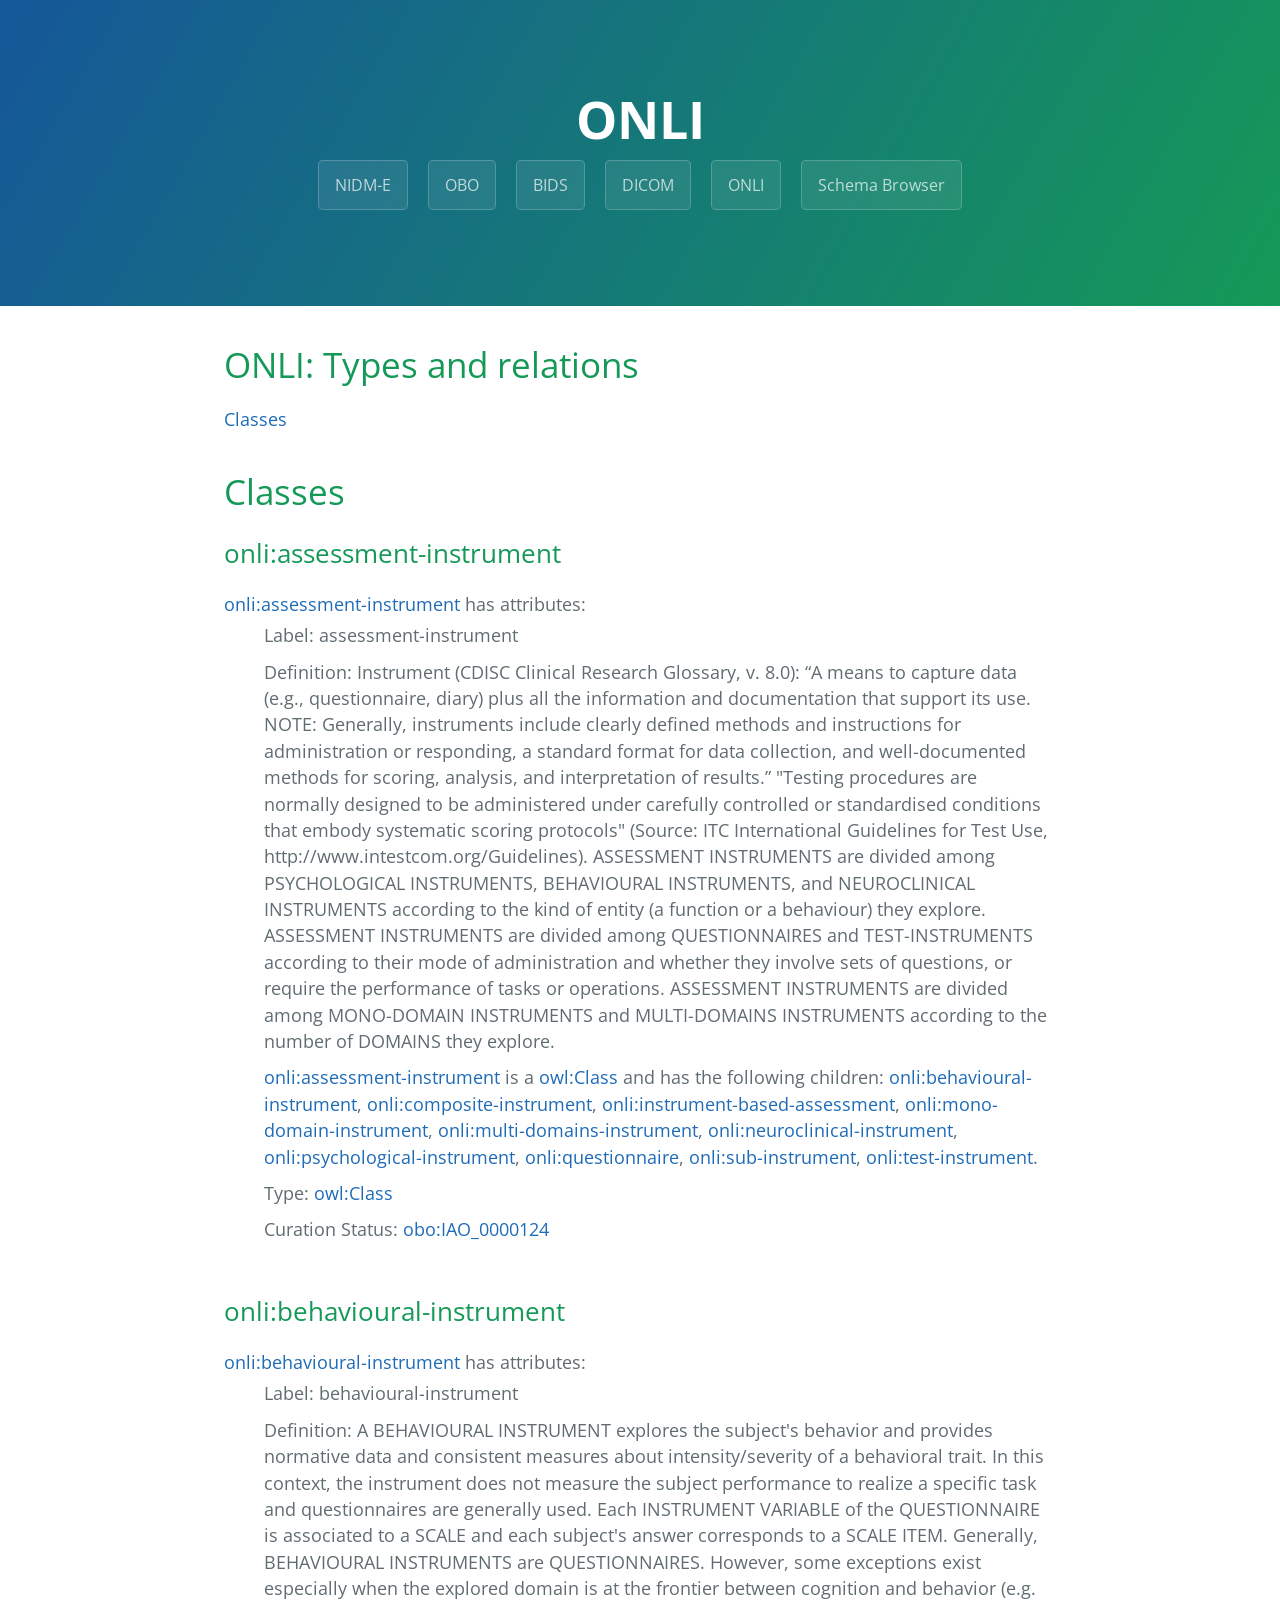
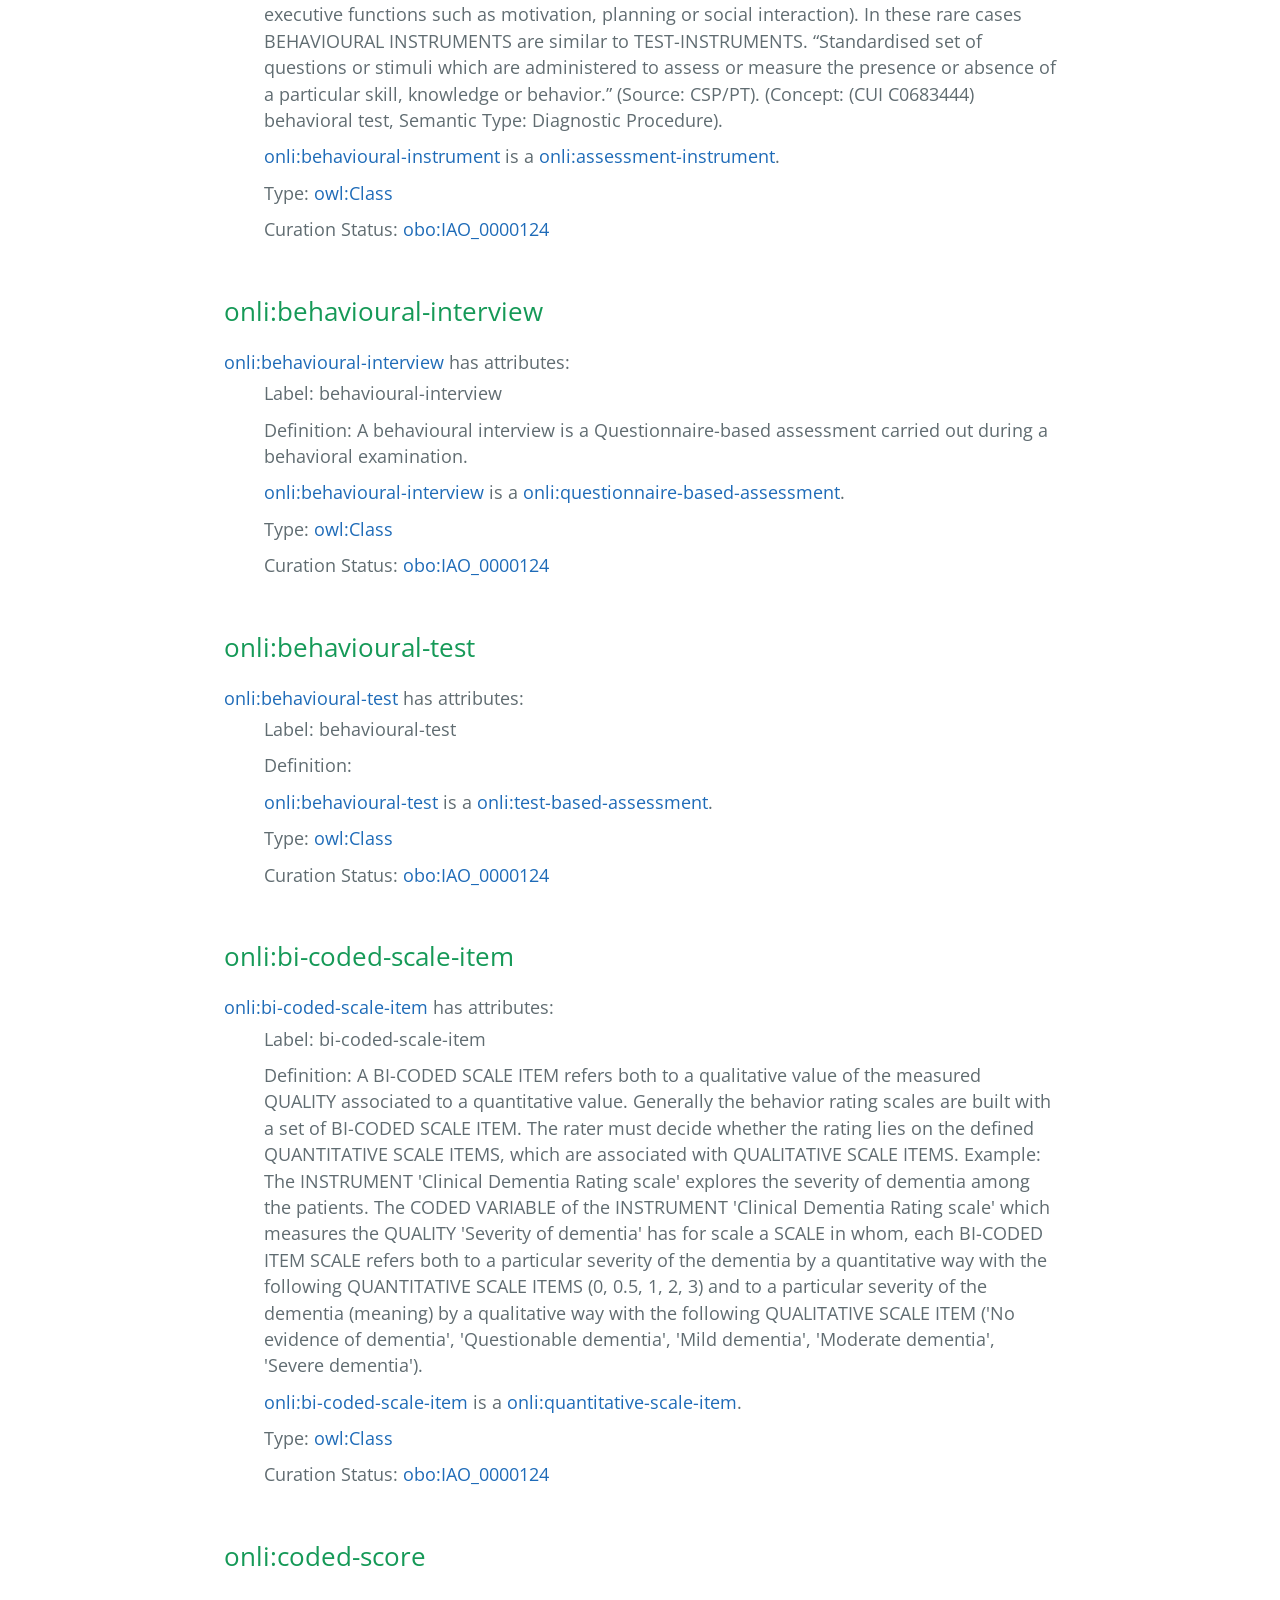
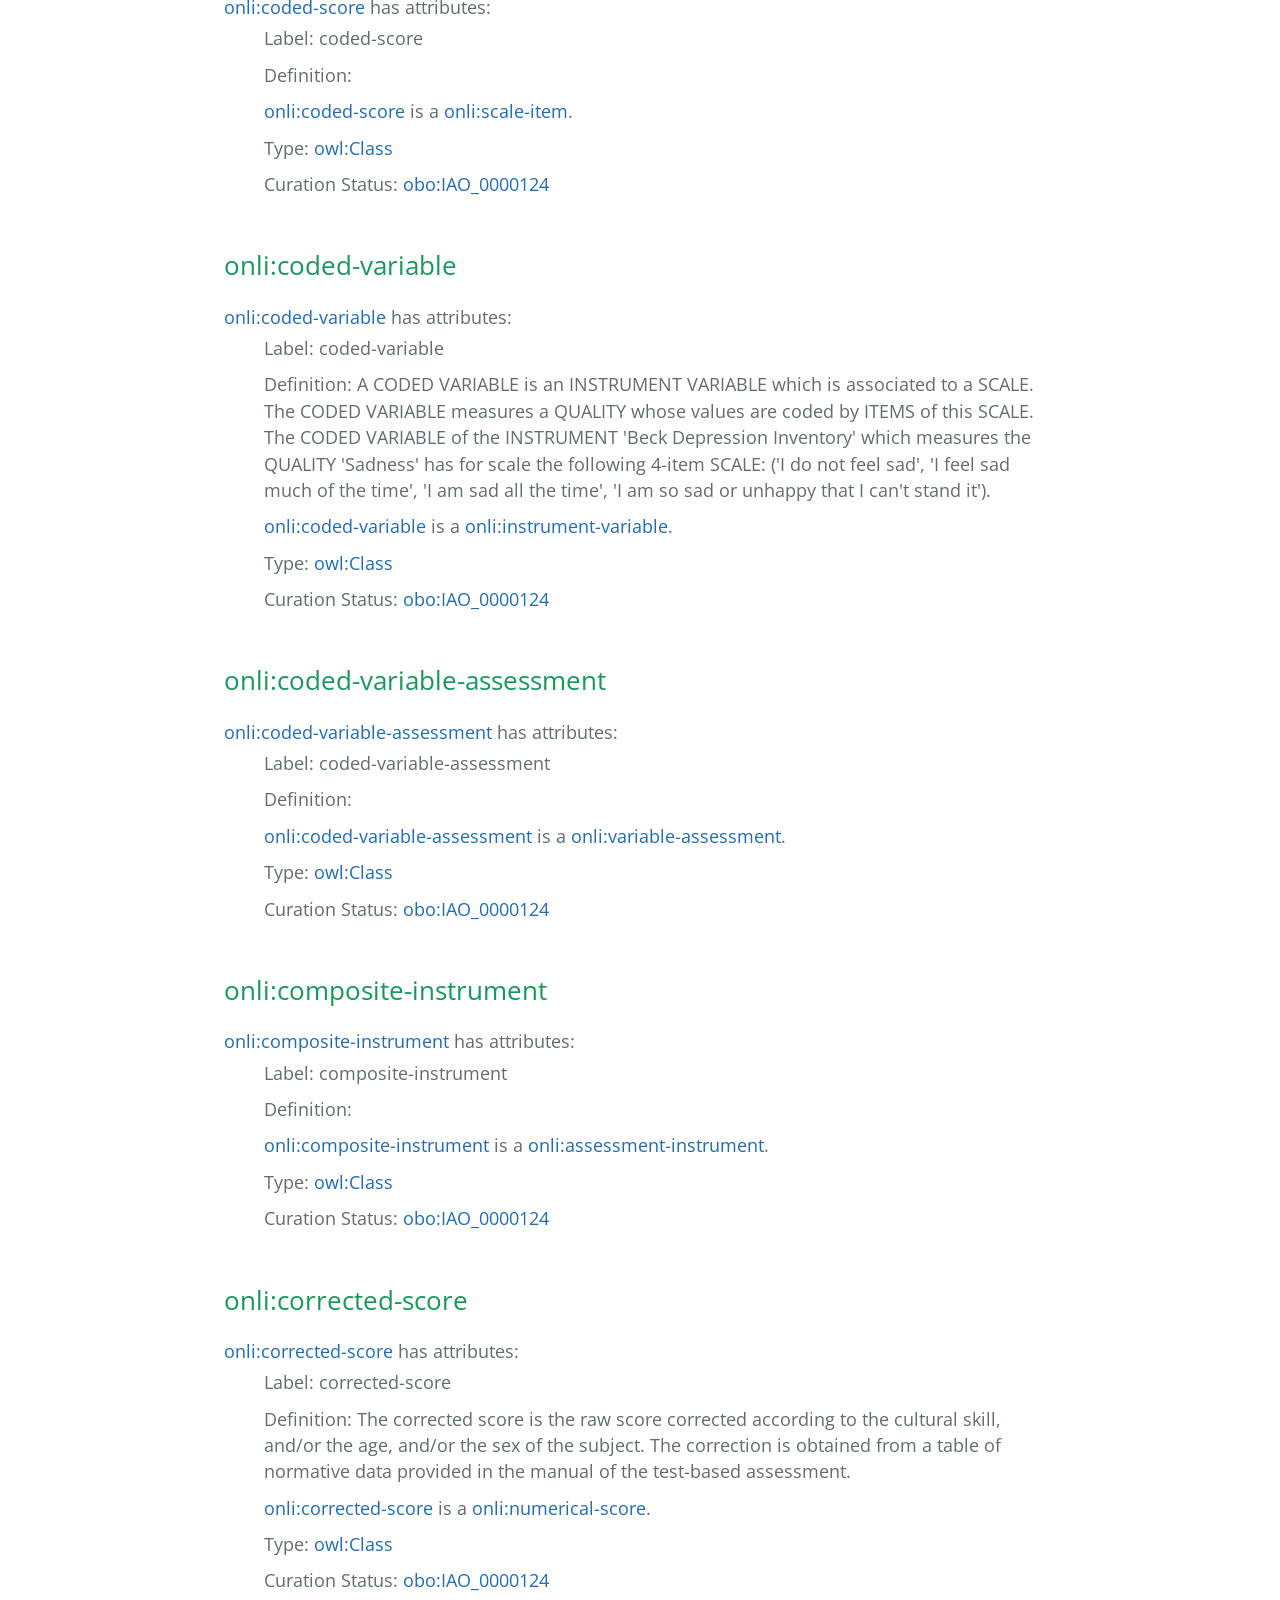
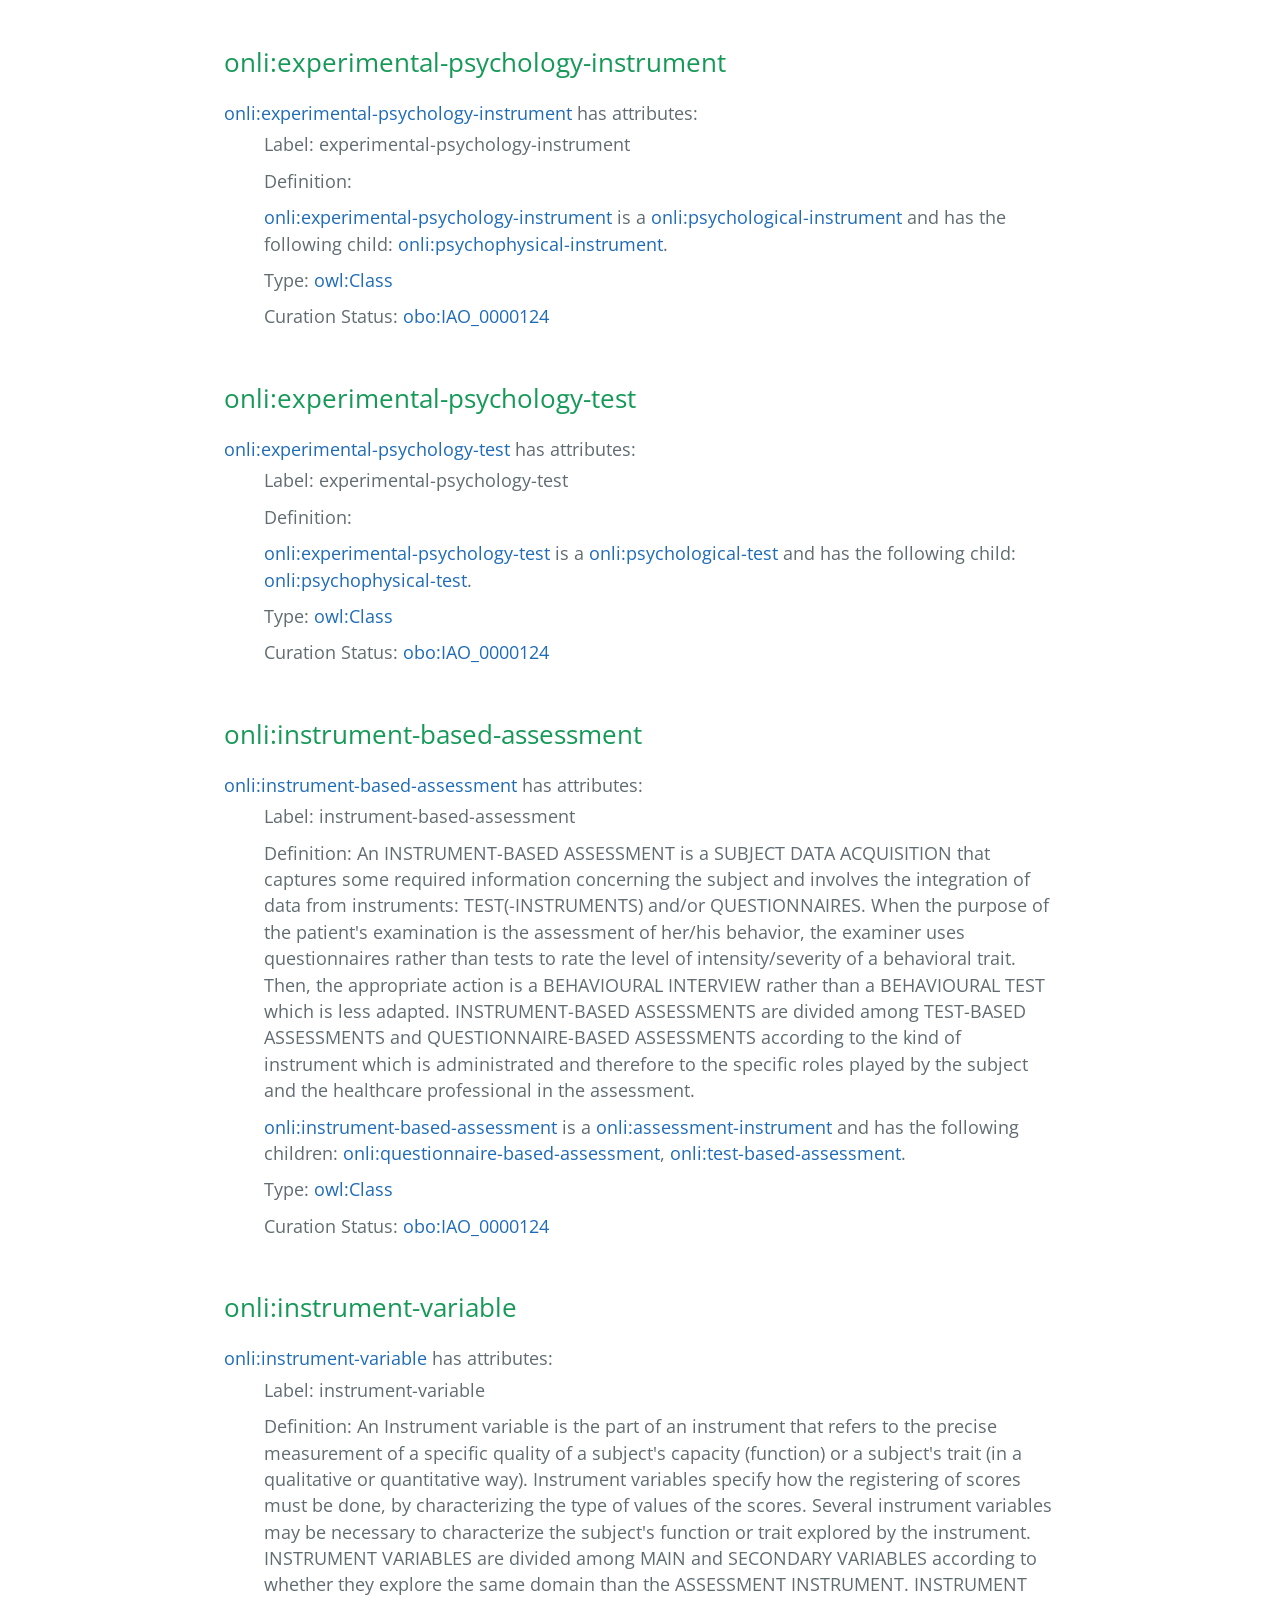
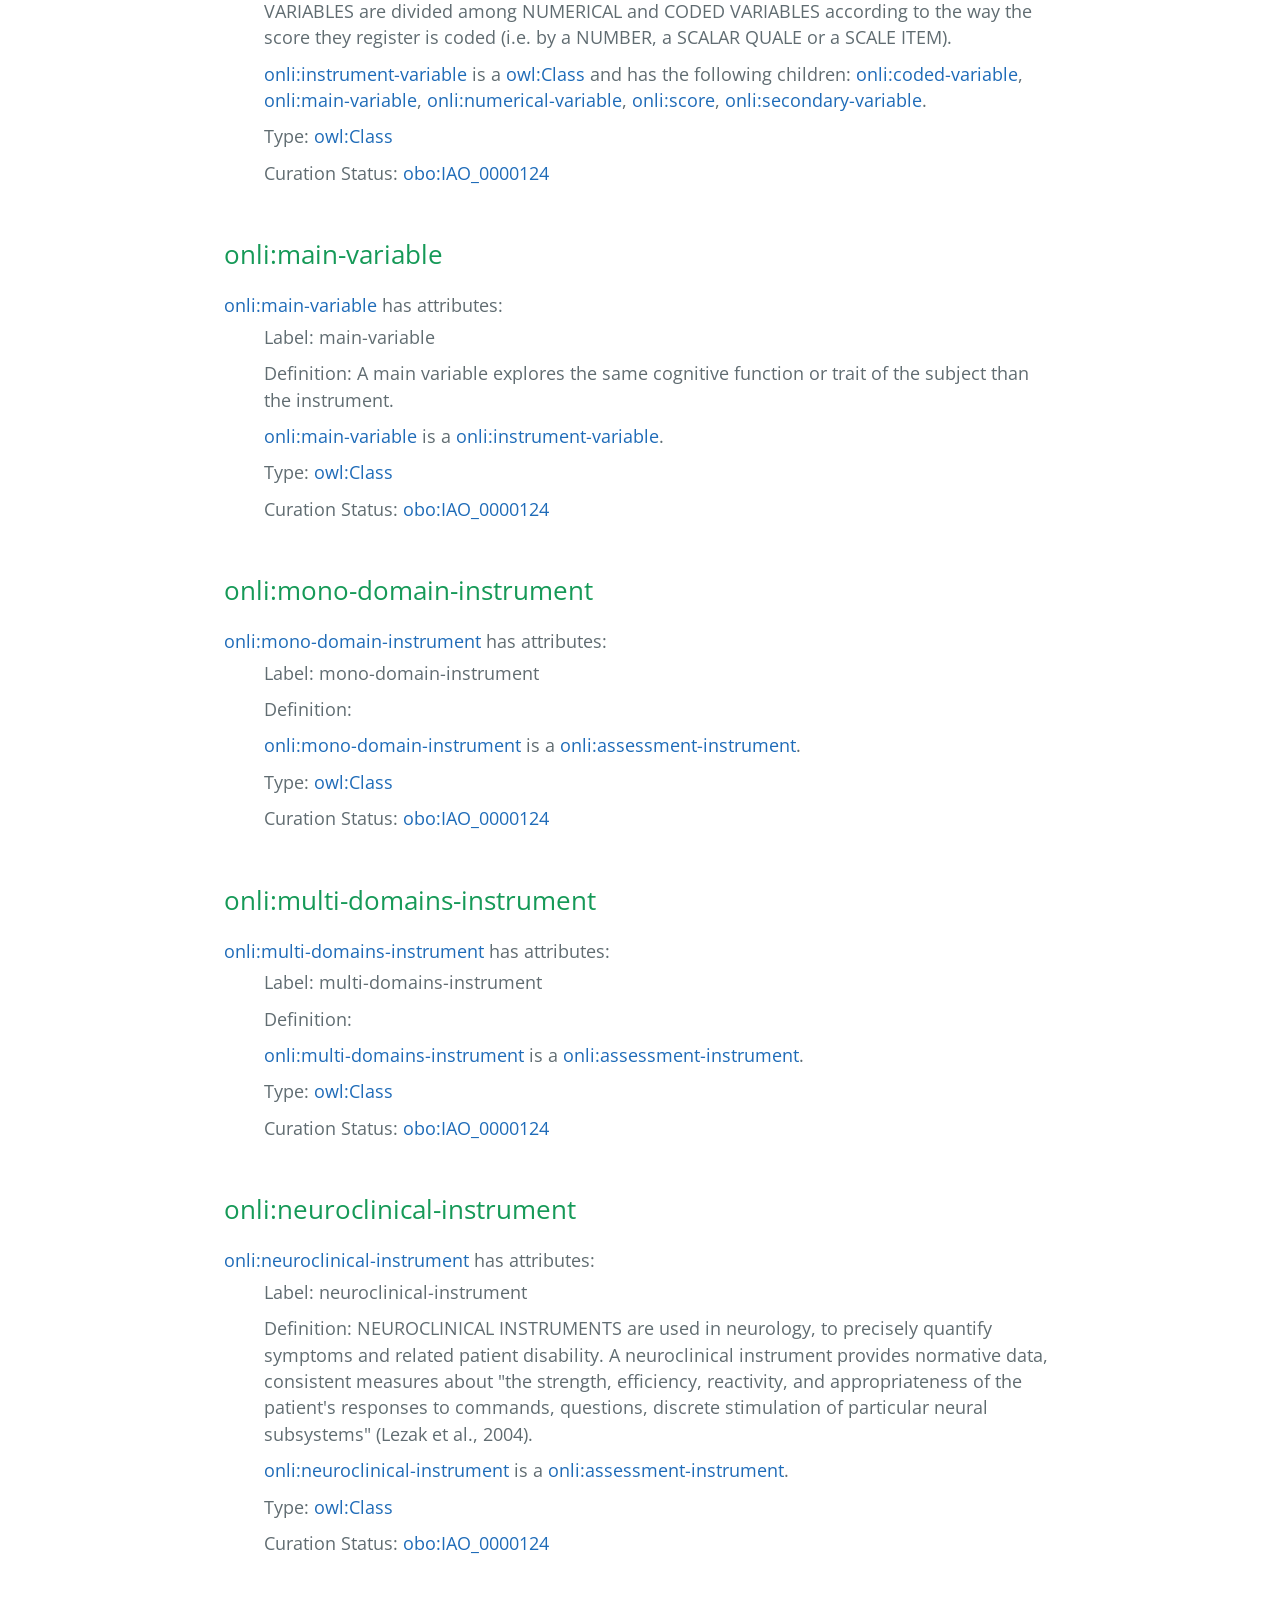
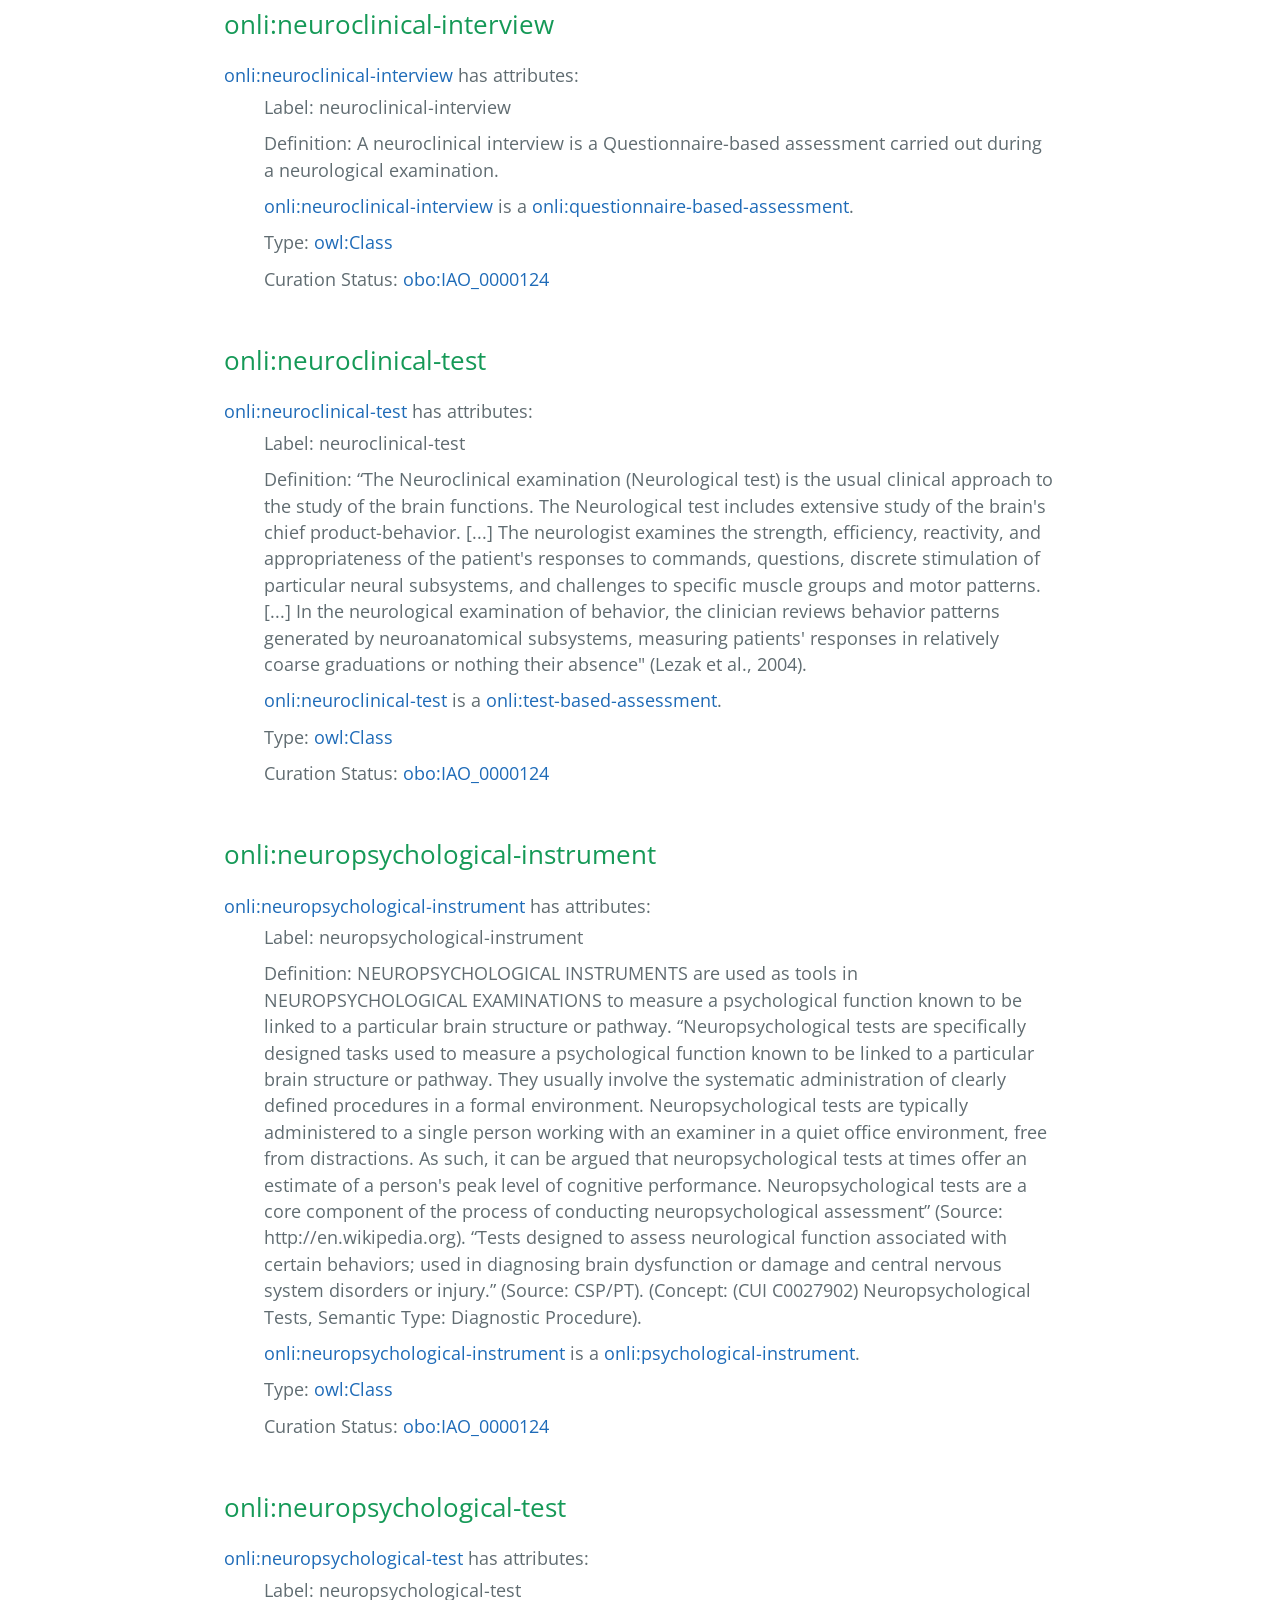
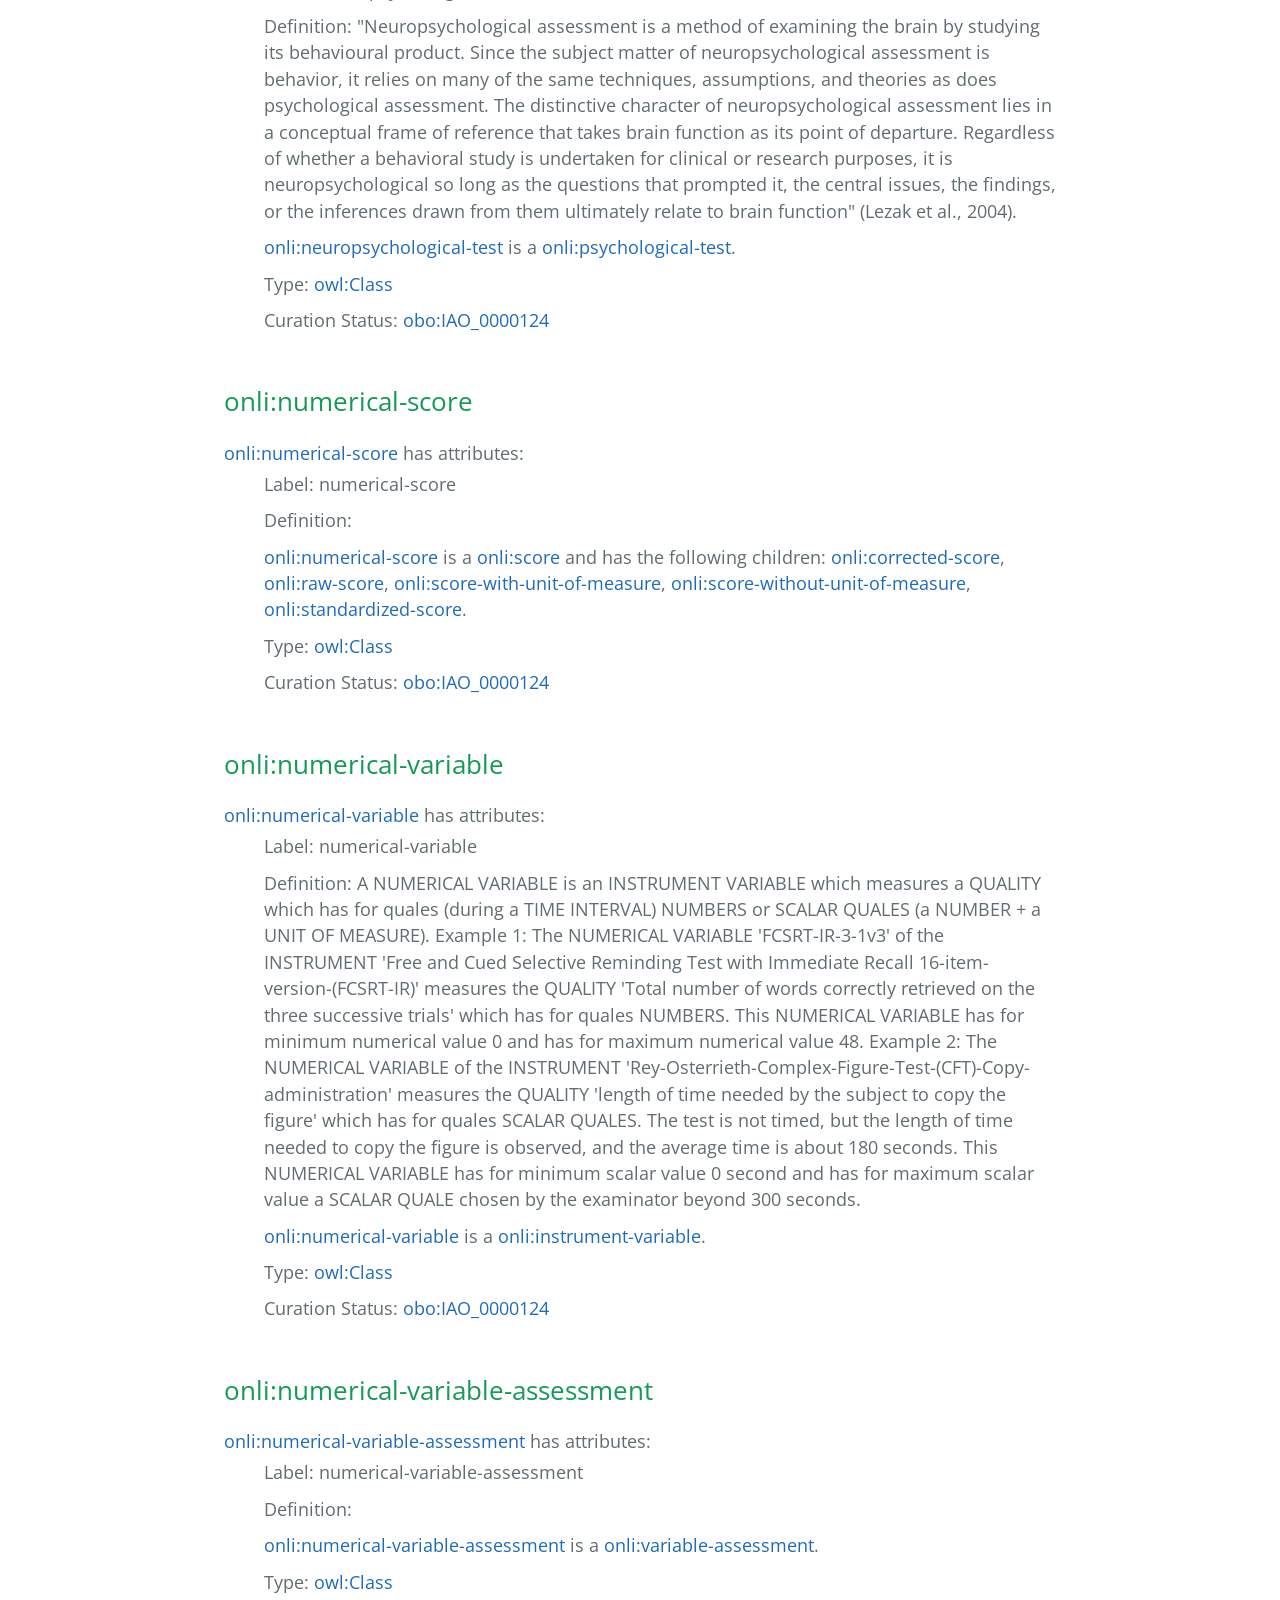
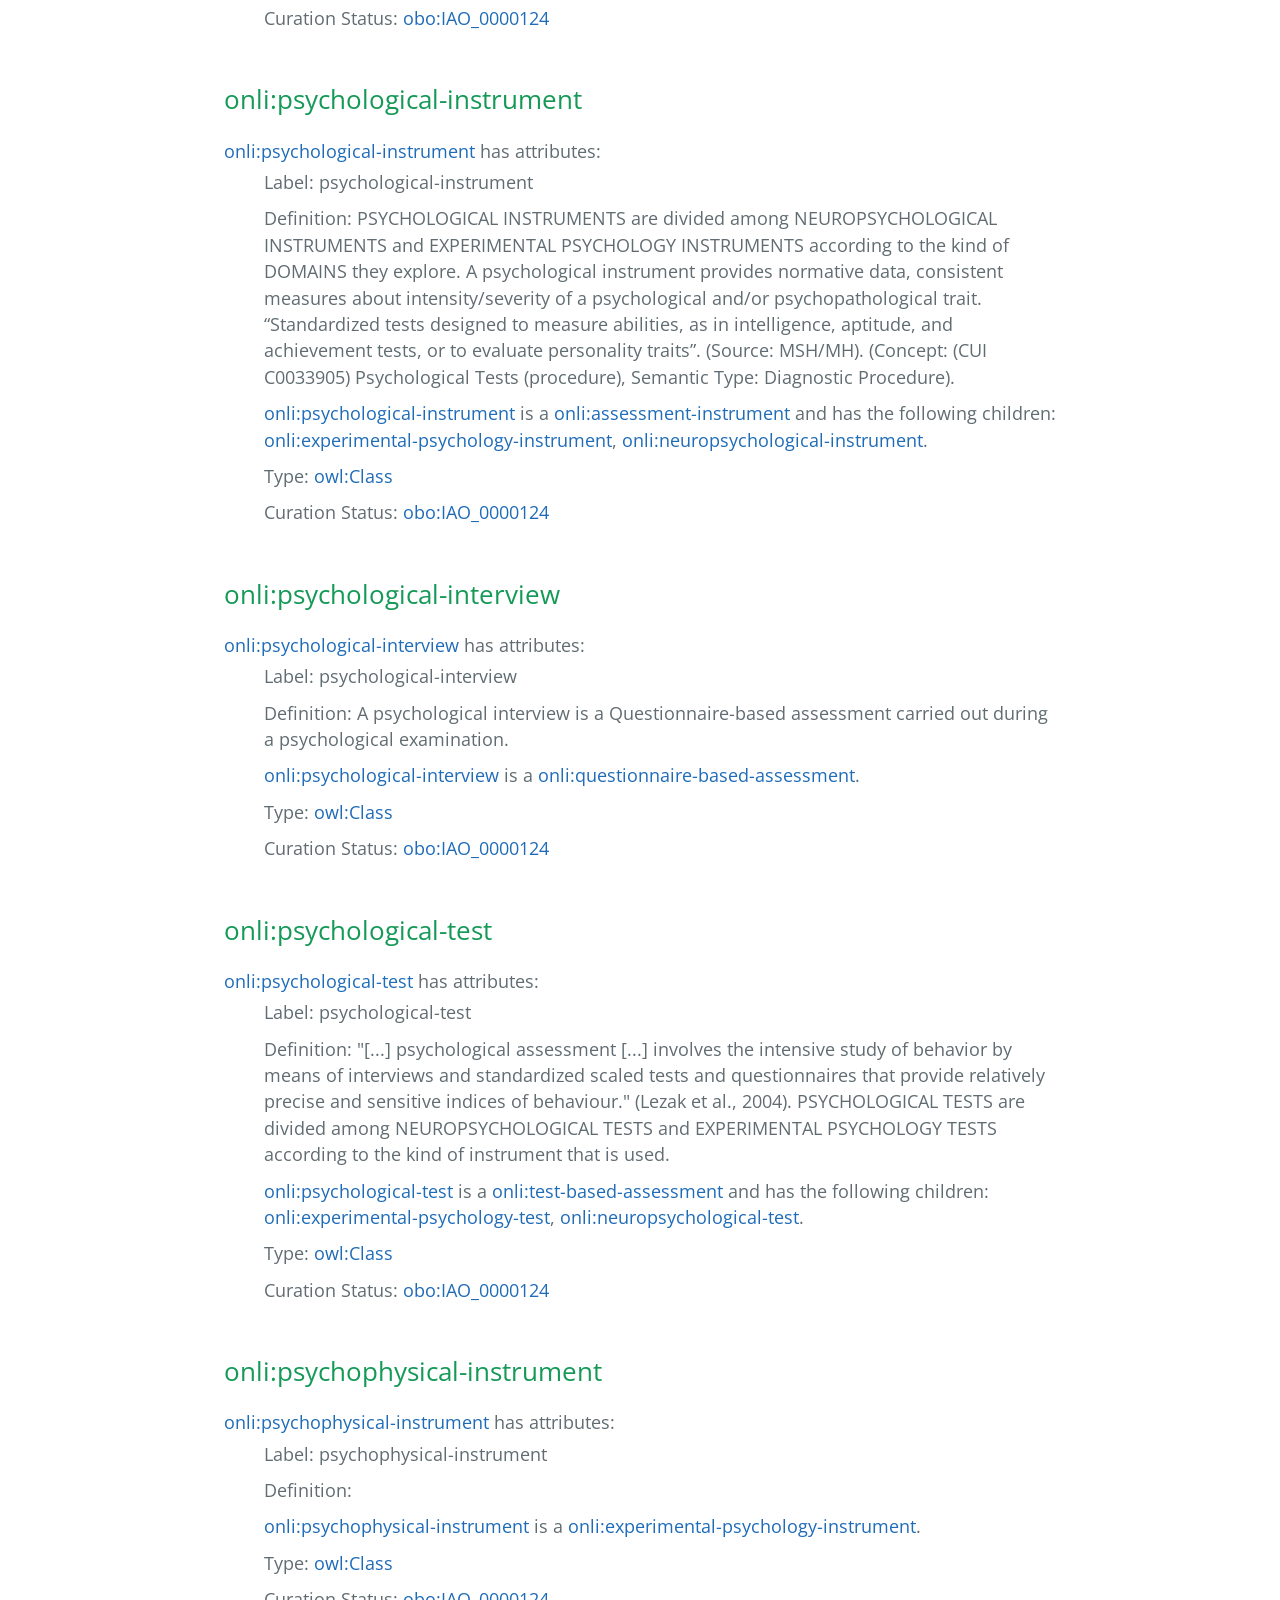
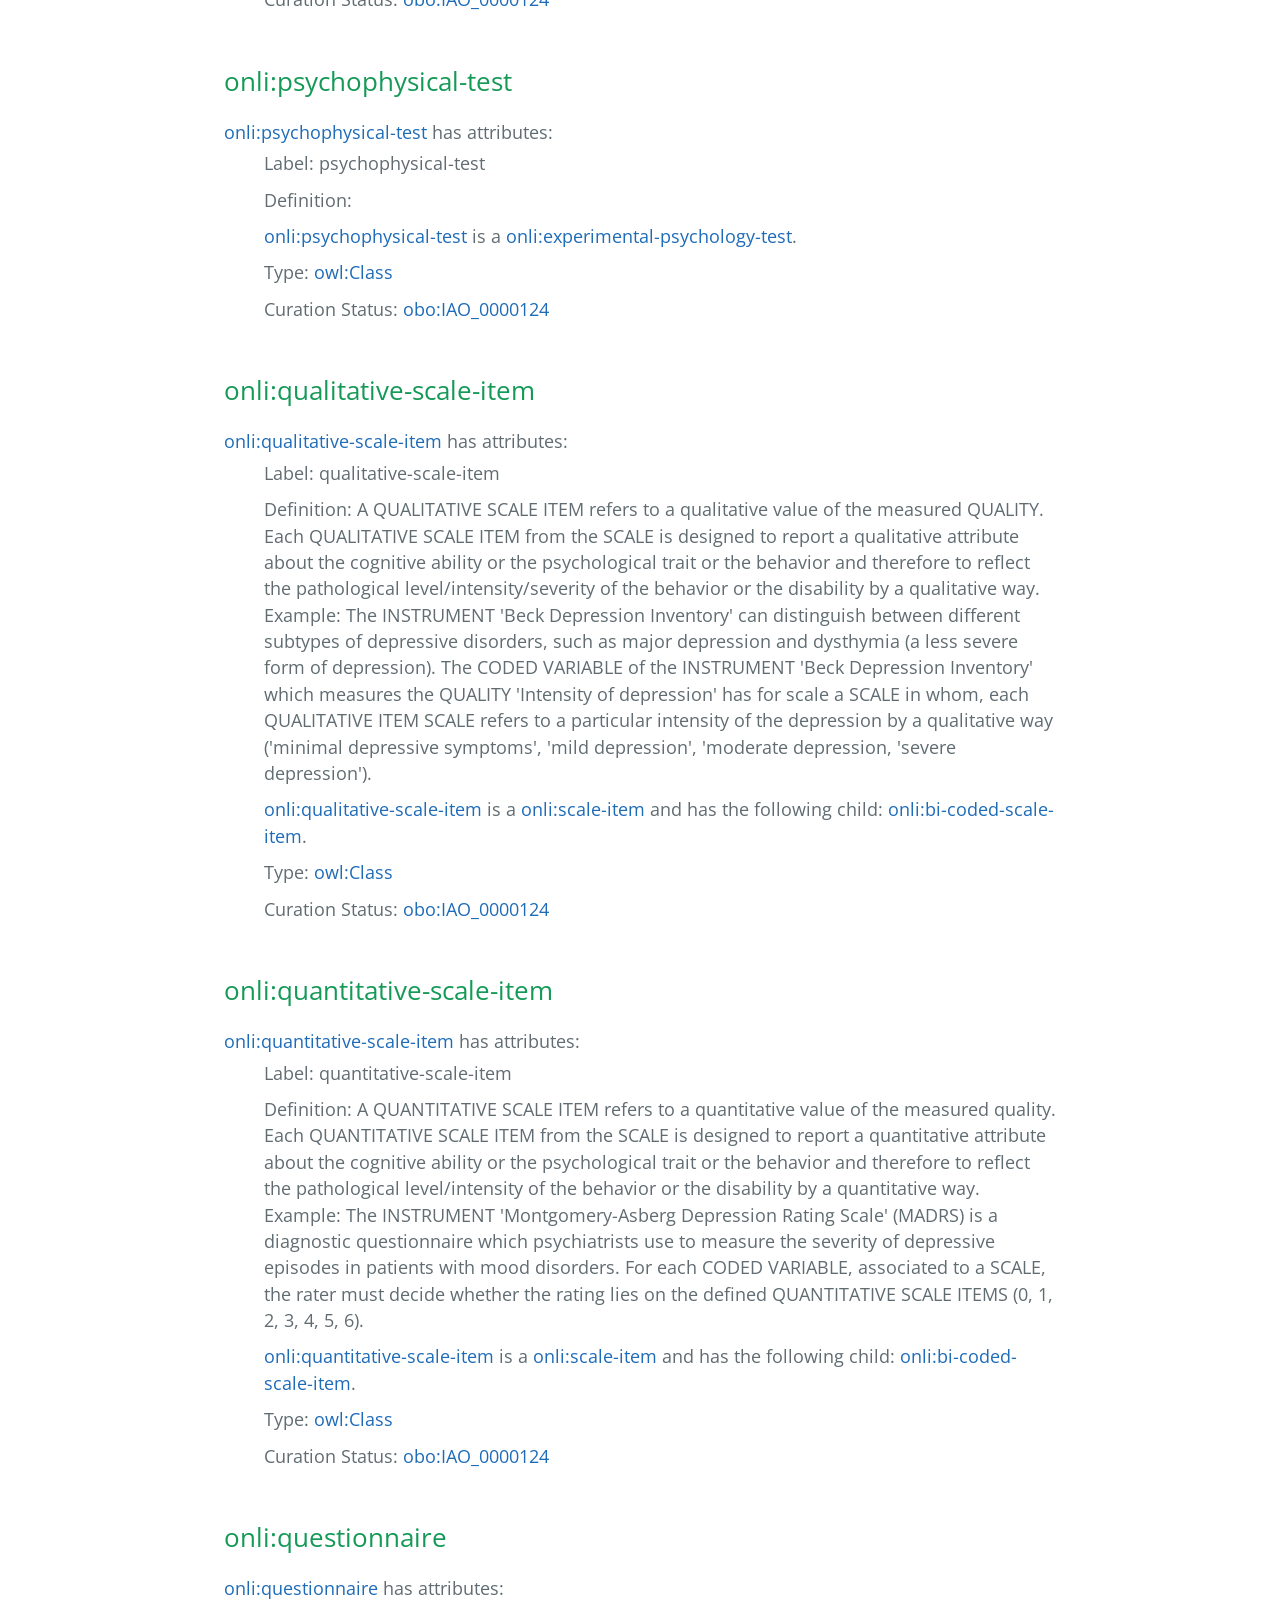
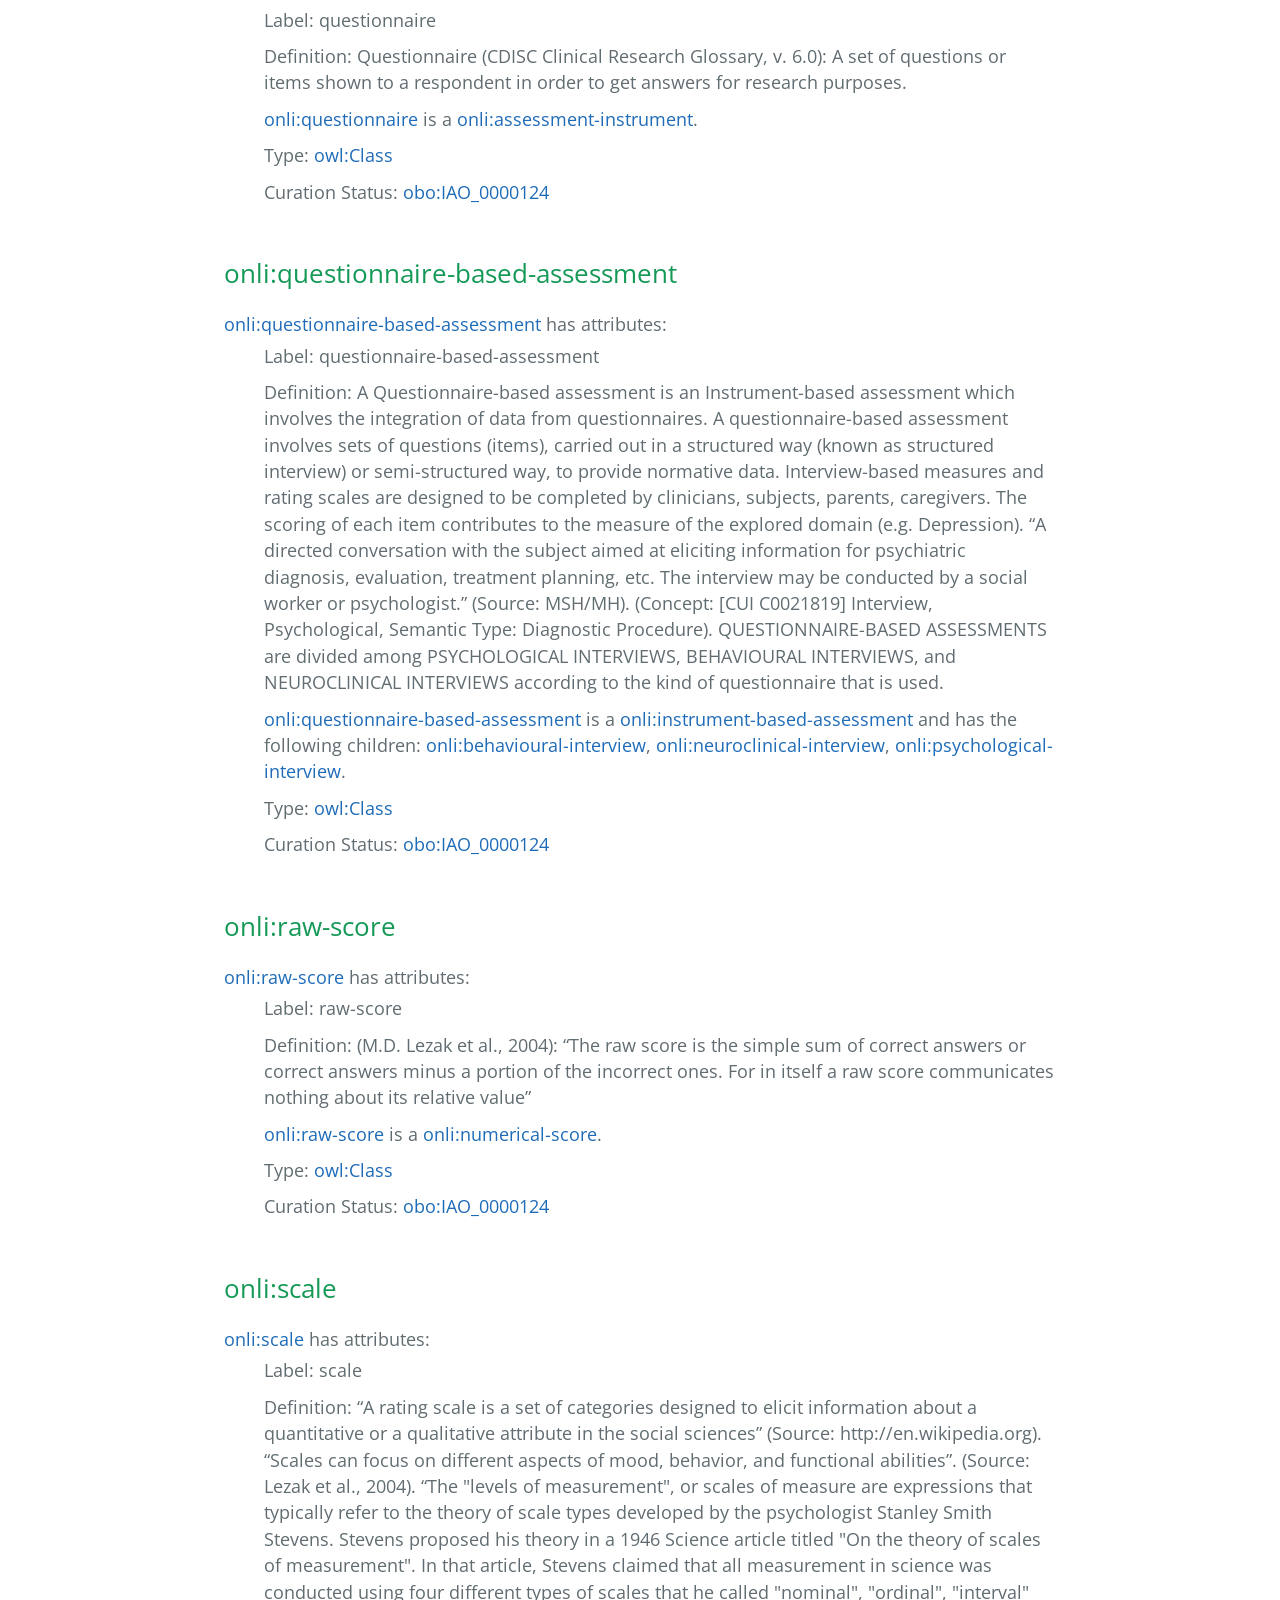
<file: docs/onli.html>
<!DOCTYPE html>
<html lang="en-us">
  <head>
    <meta charset="UTF-8">
    <title>ONLI</title>
    <meta name="viewport" content="width=device-width, initial-scale=1">
    <link rel="stylesheet" type="text/css" href="stylesheet/normalize.css" media="screen">
    <link href='https://fonts.googleapis.com/css?family=Open+Sans:400,700' rel='stylesheet' type='text/css'>
    <link rel="stylesheet" type="text/css" href="stylesheet/stylesheet.css" media="screen">
    <link rel="stylesheet" type="text/css" href="stylesheet/github-light.css" media="screen">
  </head>
  <body>
  <section class="page-header">
    <h1 class="project-name">ONLI</h1>
    <a href="index.html" class="btn">NIDM-E</a>
    <a href="obo.html" class="btn">OBO</a>
    <a href="bids.html" class="btn">BIDS</a>
    <a href="dicom.html" class="btn">DICOM</a>
    <a href="onli.html" class="btn">ONLI</a>
    <a href="schema_menu.html" class="btn">Schema Browser</a>
  </section>

  <section class="main-content">

        <section id="definitions">
        
            <h1>ONLI: Types and relations</h1>
        <a href='#classes'>Classes</a><h1 id='classes'>Classes</h1>
            <!-- onli:assessment-instrument (assessment-instrument) -->
            <section id="assessment-instrument">
                <h2 label="assessment-instrument">onli:assessment-instrument</h2>
                <div class="glossary-ref"><p></p>
        <div class="attributes" id="attributes-onli:assessment-instrument"><a title="assessment-instrument" href ="#assessment-instrument">onli:assessment-instrument</a> has attributes:
        <ul>
        <li><span class="attribute" id="onli:assessment-instrument.label">Label</span>: assessment-instrument</li><li>Definition: Instrument (CDISC Clinical Research Glossary, v. 8.0): “A means to capture data (e.g., questionnaire, diary) plus all the information and documentation that support its use. NOTE: Generally, instruments include clearly defined methods and instructions for administration or responding, a standard format for data collection, and well-documented methods for scoring, analysis, and interpretation of results.”
"Testing procedures are normally designed to be administered under carefully controlled or standardised conditions that embody systematic scoring protocols" (Source: ITC International Guidelines for Test Use, http://www.intestcom.org/Guidelines).
ASSESSMENT INSTRUMENTS are divided among PSYCHOLOGICAL INSTRUMENTS, BEHAVIOURAL INSTRUMENTS, and NEUROCLINICAL INSTRUMENTS according to the kind of entity (a function or a behaviour) they explore.
ASSESSMENT INSTRUMENTS are divided among QUESTIONNAIRES and TEST-INSTRUMENTS according to their mode of administration and whether they involve sets of questions, or require the performance of tasks or operations.
ASSESSMENT INSTRUMENTS are divided among MONO-DOMAIN INSTRUMENTS and MULTI-DOMAINS INSTRUMENTS according to the number of DOMAINS they explore.</li><li><a title="assessment-instrument" href ="#assessment-instrument">onli:assessment-instrument</a> is a <a title="Class" href ="http://www.w3.org/2002/07/owl#Class">owl:Class</a> and  has the following children: <a title="behavioural-instrument" href ="#behavioural-instrument">onli:behavioural-instrument</a>, <a title="composite-instrument" href ="#composite-instrument">onli:composite-instrument</a>, <a title="instrument-based-assessment" href ="#instrument-based-assessment">onli:instrument-based-assessment</a>, <a title="mono-domain-instrument" href ="#mono-domain-instrument">onli:mono-domain-instrument</a>, <a title="multi-domains-instrument" href ="#multi-domains-instrument">onli:multi-domains-instrument</a>, <a title="neuroclinical-instrument" href ="#neuroclinical-instrument">onli:neuroclinical-instrument</a>, <a title="psychological-instrument" href ="#psychological-instrument">onli:psychological-instrument</a>, <a title="questionnaire" href ="#questionnaire">onli:questionnaire</a>, <a title="sub-instrument" href ="#sub-instrument">onli:sub-instrument</a>, <a title="test-instrument" href ="#test-instrument">onli:test-instrument</a>.</li><li>Type: <a title="Class" href ="http://www.w3.org/2002/07/owl#Class">owl:Class</a><li>Curation Status: <a title="IAO_0000124" href ="./obo.html#iao_0000124">obo:IAO_0000124</a></li></ul></div>
            </section></br>
            <!-- onli:behavioural-instrument (behavioural-instrument) -->
            <section id="behavioural-instrument">
                <h2 label="behavioural-instrument">onli:behavioural-instrument</h2>
                <div class="glossary-ref"><p></p>
        <div class="attributes" id="attributes-onli:behavioural-instrument"><a title="behavioural-instrument" href ="#behavioural-instrument">onli:behavioural-instrument</a> has attributes:
        <ul>
        <li><span class="attribute" id="onli:behavioural-instrument.label">Label</span>: behavioural-instrument</li><li>Definition: A BEHAVIOURAL INSTRUMENT explores the subject's behavior and provides normative data and consistent measures about intensity/severity of a behavioral trait. In this context, the instrument does not measure the subject performance to realize a specific task and questionnaires are generally used. Each INSTRUMENT VARIABLE of the QUESTIONNAIRE is associated to a SCALE and each subject's answer corresponds to a SCALE ITEM. Generally, BEHAVIOURAL INSTRUMENTS are QUESTIONNAIRES. However, some exceptions exist especially when the explored domain is at the frontier between cognition and behavior (e.g. executive functions such as motivation, planning or social interaction). In these rare cases BEHAVIOURAL INSTRUMENTS are similar to TEST-INSTRUMENTS.
“Standardised set of questions or stimuli which are administered to assess or measure the presence or absence of a particular skill, knowledge or behavior.” (Source: CSP/PT). (Concept: (CUI C0683444) behavioral test, Semantic Type: Diagnostic Procedure).</li><li><a title="behavioural-instrument" href ="#behavioural-instrument">onli:behavioural-instrument</a> is a <a title="assessment-instrument" href ="#assessment-instrument">onli:assessment-instrument</a>.</li><li>Type: <a title="Class" href ="http://www.w3.org/2002/07/owl#Class">owl:Class</a><li>Curation Status: <a title="IAO_0000124" href ="./obo.html#iao_0000124">obo:IAO_0000124</a></li></ul></div>
            </section></br>
            <!-- onli:behavioural-interview (behavioural-interview) -->
            <section id="behavioural-interview">
                <h2 label="behavioural-interview">onli:behavioural-interview</h2>
                <div class="glossary-ref"><p></p>
        <div class="attributes" id="attributes-onli:behavioural-interview"><a title="behavioural-interview" href ="#behavioural-interview">onli:behavioural-interview</a> has attributes:
        <ul>
        <li><span class="attribute" id="onli:behavioural-interview.label">Label</span>: behavioural-interview</li><li>Definition: A behavioural interview is a Questionnaire-based assessment carried out during a behavioral examination.</li><li><a title="behavioural-interview" href ="#behavioural-interview">onli:behavioural-interview</a> is a <a title="questionnaire-based-assessment" href ="#questionnaire-based-assessment">onli:questionnaire-based-assessment</a>.</li><li>Type: <a title="Class" href ="http://www.w3.org/2002/07/owl#Class">owl:Class</a><li>Curation Status: <a title="IAO_0000124" href ="./obo.html#iao_0000124">obo:IAO_0000124</a></li></ul></div>
            </section></br>
            <!-- onli:behavioural-test (behavioural-test) -->
            <section id="behavioural-test">
                <h2 label="behavioural-test">onli:behavioural-test</h2>
                <div class="glossary-ref"><p></p>
        <div class="attributes" id="attributes-onli:behavioural-test"><a title="behavioural-test" href ="#behavioural-test">onli:behavioural-test</a> has attributes:
        <ul>
        <li><span class="attribute" id="onli:behavioural-test.label">Label</span>: behavioural-test</li><li>Definition: </li><li><a title="behavioural-test" href ="#behavioural-test">onli:behavioural-test</a> is a <a title="test-based-assessment" href ="#test-based-assessment">onli:test-based-assessment</a>.</li><li>Type: <a title="Class" href ="http://www.w3.org/2002/07/owl#Class">owl:Class</a><li>Curation Status: <a title="IAO_0000124" href ="./obo.html#iao_0000124">obo:IAO_0000124</a></li></ul></div>
            </section></br>
            <!-- onli:bi-coded-scale-item (bi-coded-scale-item) -->
            <section id="bi-coded-scale-item">
                <h2 label="bi-coded-scale-item">onli:bi-coded-scale-item</h2>
                <div class="glossary-ref"><p></p>
        <div class="attributes" id="attributes-onli:bi-coded-scale-item"><a title="bi-coded-scale-item" href ="#bi-coded-scale-item">onli:bi-coded-scale-item</a> has attributes:
        <ul>
        <li><span class="attribute" id="onli:bi-coded-scale-item.label">Label</span>: bi-coded-scale-item</li><li>Definition: A BI-CODED SCALE ITEM refers both to a qualitative value of the measured QUALITY associated to a quantitative value. Generally the behavior rating scales are built with a set of BI-CODED SCALE ITEM. The rater must decide whether the rating lies on the defined QUANTITATIVE SCALE ITEMS, which are associated with QUALITATIVE SCALE ITEMS. 
Example: The INSTRUMENT 'Clinical Dementia Rating scale' explores the severity of dementia among the patients. The CODED VARIABLE of the INSTRUMENT 'Clinical Dementia Rating scale' which measures the QUALITY 'Severity of dementia' has for scale a SCALE in whom, each BI-CODED ITEM SCALE refers both to a particular severity of the dementia by a quantitative way with the following QUANTITATIVE SCALE ITEMS (0, 0.5, 1, 2, 3) and to a particular severity of the dementia (meaning) by a qualitative way with the following QUALITATIVE SCALE ITEM ('No evidence of dementia', 'Questionable dementia', 'Mild dementia', 'Moderate dementia', 'Severe dementia').</li><li><a title="bi-coded-scale-item" href ="#bi-coded-scale-item">onli:bi-coded-scale-item</a> is a <a title="quantitative-scale-item" href ="#quantitative-scale-item">onli:quantitative-scale-item</a>.</li><li>Type: <a title="Class" href ="http://www.w3.org/2002/07/owl#Class">owl:Class</a><li>Curation Status: <a title="IAO_0000124" href ="./obo.html#iao_0000124">obo:IAO_0000124</a></li></ul></div>
            </section></br>
            <!-- onli:coded-score (coded-score) -->
            <section id="coded-score">
                <h2 label="coded-score">onli:coded-score</h2>
                <div class="glossary-ref"><p></p>
        <div class="attributes" id="attributes-onli:coded-score"><a title="coded-score" href ="#coded-score">onli:coded-score</a> has attributes:
        <ul>
        <li><span class="attribute" id="onli:coded-score.label">Label</span>: coded-score</li><li>Definition: </li><li><a title="coded-score" href ="#coded-score">onli:coded-score</a> is a <a title="scale-item" href ="#scale-item">onli:scale-item</a>.</li><li>Type: <a title="Class" href ="http://www.w3.org/2002/07/owl#Class">owl:Class</a><li>Curation Status: <a title="IAO_0000124" href ="./obo.html#iao_0000124">obo:IAO_0000124</a></li></ul></div>
            </section></br>
            <!-- onli:coded-variable (coded-variable) -->
            <section id="coded-variable">
                <h2 label="coded-variable">onli:coded-variable</h2>
                <div class="glossary-ref"><p></p>
        <div class="attributes" id="attributes-onli:coded-variable"><a title="coded-variable" href ="#coded-variable">onli:coded-variable</a> has attributes:
        <ul>
        <li><span class="attribute" id="onli:coded-variable.label">Label</span>: coded-variable</li><li>Definition: A CODED VARIABLE is an INSTRUMENT VARIABLE which is associated to a SCALE. The CODED VARIABLE measures a QUALITY whose values are coded by ITEMS of this SCALE. 
The CODED VARIABLE of the INSTRUMENT 'Beck Depression Inventory' which measures the QUALITY  'Sadness' has for scale the following 4-item SCALE: ('I do not feel sad', 'I feel sad much of the time', 'I am sad all the time', 'I am so sad or unhappy that I can't stand it').</li><li><a title="coded-variable" href ="#coded-variable">onli:coded-variable</a> is a <a title="instrument-variable" href ="#instrument-variable">onli:instrument-variable</a>.</li><li>Type: <a title="Class" href ="http://www.w3.org/2002/07/owl#Class">owl:Class</a><li>Curation Status: <a title="IAO_0000124" href ="./obo.html#iao_0000124">obo:IAO_0000124</a></li></ul></div>
            </section></br>
            <!-- onli:coded-variable-assessment (coded-variable-assessment) -->
            <section id="coded-variable-assessment">
                <h2 label="coded-variable-assessment">onli:coded-variable-assessment</h2>
                <div class="glossary-ref"><p></p>
        <div class="attributes" id="attributes-onli:coded-variable-assessment"><a title="coded-variable-assessment" href ="#coded-variable-assessment">onli:coded-variable-assessment</a> has attributes:
        <ul>
        <li><span class="attribute" id="onli:coded-variable-assessment.label">Label</span>: coded-variable-assessment</li><li>Definition: </li><li><a title="coded-variable-assessment" href ="#coded-variable-assessment">onli:coded-variable-assessment</a> is a <a title="variable-assessment" href ="#variable-assessment">onli:variable-assessment</a>.</li><li>Type: <a title="Class" href ="http://www.w3.org/2002/07/owl#Class">owl:Class</a><li>Curation Status: <a title="IAO_0000124" href ="./obo.html#iao_0000124">obo:IAO_0000124</a></li></ul></div>
            </section></br>
            <!-- onli:composite-instrument (composite-instrument) -->
            <section id="composite-instrument">
                <h2 label="composite-instrument">onli:composite-instrument</h2>
                <div class="glossary-ref"><p></p>
        <div class="attributes" id="attributes-onli:composite-instrument"><a title="composite-instrument" href ="#composite-instrument">onli:composite-instrument</a> has attributes:
        <ul>
        <li><span class="attribute" id="onli:composite-instrument.label">Label</span>: composite-instrument</li><li>Definition: </li><li><a title="composite-instrument" href ="#composite-instrument">onli:composite-instrument</a> is a <a title="assessment-instrument" href ="#assessment-instrument">onli:assessment-instrument</a>.</li><li>Type: <a title="Class" href ="http://www.w3.org/2002/07/owl#Class">owl:Class</a><li>Curation Status: <a title="IAO_0000124" href ="./obo.html#iao_0000124">obo:IAO_0000124</a></li></ul></div>
            </section></br>
            <!-- onli:corrected-score (corrected-score) -->
            <section id="corrected-score">
                <h2 label="corrected-score">onli:corrected-score</h2>
                <div class="glossary-ref"><p></p>
        <div class="attributes" id="attributes-onli:corrected-score"><a title="corrected-score" href ="#corrected-score">onli:corrected-score</a> has attributes:
        <ul>
        <li><span class="attribute" id="onli:corrected-score.label">Label</span>: corrected-score</li><li>Definition: The corrected score is the raw score corrected according to the cultural skill, and/or the age, and/or the sex of the subject. The correction is obtained from a table of normative data provided in the manual of the test-based assessment.</li><li><a title="corrected-score" href ="#corrected-score">onli:corrected-score</a> is a <a title="numerical-score" href ="#numerical-score">onli:numerical-score</a>.</li><li>Type: <a title="Class" href ="http://www.w3.org/2002/07/owl#Class">owl:Class</a><li>Curation Status: <a title="IAO_0000124" href ="./obo.html#iao_0000124">obo:IAO_0000124</a></li></ul></div>
            </section></br>
            <!-- onli:experimental-psychology-instrument (experimental-psychology-instrument) -->
            <section id="experimental-psychology-instrument">
                <h2 label="experimental-psychology-instrument">onli:experimental-psychology-instrument</h2>
                <div class="glossary-ref"><p></p>
        <div class="attributes" id="attributes-onli:experimental-psychology-instrument"><a title="experimental-psychology-instrument" href ="#experimental-psychology-instrument">onli:experimental-psychology-instrument</a> has attributes:
        <ul>
        <li><span class="attribute" id="onli:experimental-psychology-instrument.label">Label</span>: experimental-psychology-instrument</li><li>Definition: </li><li><a title="experimental-psychology-instrument" href ="#experimental-psychology-instrument">onli:experimental-psychology-instrument</a> is a <a title="psychological-instrument" href ="#psychological-instrument">onli:psychological-instrument</a> and  has the following child: <a title="psychophysical-instrument" href ="#psychophysical-instrument">onli:psychophysical-instrument</a>.</li><li>Type: <a title="Class" href ="http://www.w3.org/2002/07/owl#Class">owl:Class</a><li>Curation Status: <a title="IAO_0000124" href ="./obo.html#iao_0000124">obo:IAO_0000124</a></li></ul></div>
            </section></br>
            <!-- onli:experimental-psychology-test (experimental-psychology-test) -->
            <section id="experimental-psychology-test">
                <h2 label="experimental-psychology-test">onli:experimental-psychology-test</h2>
                <div class="glossary-ref"><p></p>
        <div class="attributes" id="attributes-onli:experimental-psychology-test"><a title="experimental-psychology-test" href ="#experimental-psychology-test">onli:experimental-psychology-test</a> has attributes:
        <ul>
        <li><span class="attribute" id="onli:experimental-psychology-test.label">Label</span>: experimental-psychology-test</li><li>Definition: </li><li><a title="experimental-psychology-test" href ="#experimental-psychology-test">onli:experimental-psychology-test</a> is a <a title="psychological-test" href ="#psychological-test">onli:psychological-test</a> and  has the following child: <a title="psychophysical-test" href ="#psychophysical-test">onli:psychophysical-test</a>.</li><li>Type: <a title="Class" href ="http://www.w3.org/2002/07/owl#Class">owl:Class</a><li>Curation Status: <a title="IAO_0000124" href ="./obo.html#iao_0000124">obo:IAO_0000124</a></li></ul></div>
            </section></br>
            <!-- onli:instrument-based-assessment (instrument-based-assessment) -->
            <section id="instrument-based-assessment">
                <h2 label="instrument-based-assessment">onli:instrument-based-assessment</h2>
                <div class="glossary-ref"><p></p>
        <div class="attributes" id="attributes-onli:instrument-based-assessment"><a title="instrument-based-assessment" href ="#instrument-based-assessment">onli:instrument-based-assessment</a> has attributes:
        <ul>
        <li><span class="attribute" id="onli:instrument-based-assessment.label">Label</span>: instrument-based-assessment</li><li>Definition: An INSTRUMENT-BASED ASSESSMENT is a SUBJECT DATA ACQUISITION that captures some required information concerning the subject and involves the integration of data from instruments: TEST(-INSTRUMENTS) and/or QUESTIONNAIRES. When the purpose of the patient's examination is the assessment of her/his behavior, the examiner uses questionnaires rather than tests to rate the level of intensity/severity of a behavioral trait. Then, the appropriate action is a BEHAVIOURAL INTERVIEW rather than a BEHAVIOURAL TEST which is less adapted. 
INSTRUMENT-BASED ASSESSMENTS are divided among TEST-BASED ASSESSMENTS and QUESTIONNAIRE-BASED ASSESSMENTS according to the kind of instrument which is administrated and therefore to the specific roles played by the subject and the healthcare professional in the assessment.</li><li><a title="instrument-based-assessment" href ="#instrument-based-assessment">onli:instrument-based-assessment</a> is a <a title="assessment-instrument" href ="#assessment-instrument">onli:assessment-instrument</a> and  has the following children: <a title="questionnaire-based-assessment" href ="#questionnaire-based-assessment">onli:questionnaire-based-assessment</a>, <a title="test-based-assessment" href ="#test-based-assessment">onli:test-based-assessment</a>.</li><li>Type: <a title="Class" href ="http://www.w3.org/2002/07/owl#Class">owl:Class</a><li>Curation Status: <a title="IAO_0000124" href ="./obo.html#iao_0000124">obo:IAO_0000124</a></li></ul></div>
            </section></br>
            <!-- onli:instrument-variable (instrument-variable) -->
            <section id="instrument-variable">
                <h2 label="instrument-variable">onli:instrument-variable</h2>
                <div class="glossary-ref"><p></p>
        <div class="attributes" id="attributes-onli:instrument-variable"><a title="instrument-variable" href ="#instrument-variable">onli:instrument-variable</a> has attributes:
        <ul>
        <li><span class="attribute" id="onli:instrument-variable.label">Label</span>: instrument-variable</li><li>Definition: An Instrument variable is the part of an instrument that refers to the precise measurement of a specific quality of a subject's capacity (function) or a subject's trait (in a qualitative or quantitative way). Instrument variables specify how the registering of scores must be done, by characterizing the type of values of the scores. Several instrument variables may be necessary to characterize the subject's function or trait explored by the instrument.
INSTRUMENT VARIABLES are divided among MAIN and SECONDARY VARIABLES according to whether they explore the same domain than the ASSESSMENT INSTRUMENT.
INSTRUMENT VARIABLES are divided among NUMERICAL and CODED VARIABLES according to the way the score they register is coded (i.e. by a NUMBER, a SCALAR QUALE or a SCALE ITEM).</li><li><a title="instrument-variable" href ="#instrument-variable">onli:instrument-variable</a> is a <a title="Class" href ="http://www.w3.org/2002/07/owl#Class">owl:Class</a> and  has the following children: <a title="coded-variable" href ="#coded-variable">onli:coded-variable</a>, <a title="main-variable" href ="#main-variable">onli:main-variable</a>, <a title="numerical-variable" href ="#numerical-variable">onli:numerical-variable</a>, <a title="score" href ="#score">onli:score</a>, <a title="secondary-variable" href ="#secondary-variable">onli:secondary-variable</a>.</li><li>Type: <a title="Class" href ="http://www.w3.org/2002/07/owl#Class">owl:Class</a><li>Curation Status: <a title="IAO_0000124" href ="./obo.html#iao_0000124">obo:IAO_0000124</a></li></ul></div>
            </section></br>
            <!-- onli:main-variable (main-variable) -->
            <section id="main-variable">
                <h2 label="main-variable">onli:main-variable</h2>
                <div class="glossary-ref"><p></p>
        <div class="attributes" id="attributes-onli:main-variable"><a title="main-variable" href ="#main-variable">onli:main-variable</a> has attributes:
        <ul>
        <li><span class="attribute" id="onli:main-variable.label">Label</span>: main-variable</li><li>Definition: A main variable explores the same cognitive function or trait of the subject than the instrument.</li><li><a title="main-variable" href ="#main-variable">onli:main-variable</a> is a <a title="instrument-variable" href ="#instrument-variable">onli:instrument-variable</a>.</li><li>Type: <a title="Class" href ="http://www.w3.org/2002/07/owl#Class">owl:Class</a><li>Curation Status: <a title="IAO_0000124" href ="./obo.html#iao_0000124">obo:IAO_0000124</a></li></ul></div>
            </section></br>
            <!-- onli:mono-domain-instrument (mono-domain-instrument) -->
            <section id="mono-domain-instrument">
                <h2 label="mono-domain-instrument">onli:mono-domain-instrument</h2>
                <div class="glossary-ref"><p></p>
        <div class="attributes" id="attributes-onli:mono-domain-instrument"><a title="mono-domain-instrument" href ="#mono-domain-instrument">onli:mono-domain-instrument</a> has attributes:
        <ul>
        <li><span class="attribute" id="onli:mono-domain-instrument.label">Label</span>: mono-domain-instrument</li><li>Definition: </li><li><a title="mono-domain-instrument" href ="#mono-domain-instrument">onli:mono-domain-instrument</a> is a <a title="assessment-instrument" href ="#assessment-instrument">onli:assessment-instrument</a>.</li><li>Type: <a title="Class" href ="http://www.w3.org/2002/07/owl#Class">owl:Class</a><li>Curation Status: <a title="IAO_0000124" href ="./obo.html#iao_0000124">obo:IAO_0000124</a></li></ul></div>
            </section></br>
            <!-- onli:multi-domains-instrument (multi-domains-instrument) -->
            <section id="multi-domains-instrument">
                <h2 label="multi-domains-instrument">onli:multi-domains-instrument</h2>
                <div class="glossary-ref"><p></p>
        <div class="attributes" id="attributes-onli:multi-domains-instrument"><a title="multi-domains-instrument" href ="#multi-domains-instrument">onli:multi-domains-instrument</a> has attributes:
        <ul>
        <li><span class="attribute" id="onli:multi-domains-instrument.label">Label</span>: multi-domains-instrument</li><li>Definition: </li><li><a title="multi-domains-instrument" href ="#multi-domains-instrument">onli:multi-domains-instrument</a> is a <a title="assessment-instrument" href ="#assessment-instrument">onli:assessment-instrument</a>.</li><li>Type: <a title="Class" href ="http://www.w3.org/2002/07/owl#Class">owl:Class</a><li>Curation Status: <a title="IAO_0000124" href ="./obo.html#iao_0000124">obo:IAO_0000124</a></li></ul></div>
            </section></br>
            <!-- onli:neuroclinical-instrument (neuroclinical-instrument) -->
            <section id="neuroclinical-instrument">
                <h2 label="neuroclinical-instrument">onli:neuroclinical-instrument</h2>
                <div class="glossary-ref"><p></p>
        <div class="attributes" id="attributes-onli:neuroclinical-instrument"><a title="neuroclinical-instrument" href ="#neuroclinical-instrument">onli:neuroclinical-instrument</a> has attributes:
        <ul>
        <li><span class="attribute" id="onli:neuroclinical-instrument.label">Label</span>: neuroclinical-instrument</li><li>Definition: NEUROCLINICAL INSTRUMENTS are used in neurology, to precisely quantify symptoms and related patient disability. 
A neuroclinical instrument provides normative data, consistent measures about "the strength, efficiency, reactivity, and appropriateness of the patient's responses to commands, questions, discrete stimulation of particular neural subsystems" (Lezak et al., 2004).</li><li><a title="neuroclinical-instrument" href ="#neuroclinical-instrument">onli:neuroclinical-instrument</a> is a <a title="assessment-instrument" href ="#assessment-instrument">onli:assessment-instrument</a>.</li><li>Type: <a title="Class" href ="http://www.w3.org/2002/07/owl#Class">owl:Class</a><li>Curation Status: <a title="IAO_0000124" href ="./obo.html#iao_0000124">obo:IAO_0000124</a></li></ul></div>
            </section></br>
            <!-- onli:neuroclinical-interview (neuroclinical-interview) -->
            <section id="neuroclinical-interview">
                <h2 label="neuroclinical-interview">onli:neuroclinical-interview</h2>
                <div class="glossary-ref"><p></p>
        <div class="attributes" id="attributes-onli:neuroclinical-interview"><a title="neuroclinical-interview" href ="#neuroclinical-interview">onli:neuroclinical-interview</a> has attributes:
        <ul>
        <li><span class="attribute" id="onli:neuroclinical-interview.label">Label</span>: neuroclinical-interview</li><li>Definition: A neuroclinical interview is a Questionnaire-based assessment carried out during a neurological examination.</li><li><a title="neuroclinical-interview" href ="#neuroclinical-interview">onli:neuroclinical-interview</a> is a <a title="questionnaire-based-assessment" href ="#questionnaire-based-assessment">onli:questionnaire-based-assessment</a>.</li><li>Type: <a title="Class" href ="http://www.w3.org/2002/07/owl#Class">owl:Class</a><li>Curation Status: <a title="IAO_0000124" href ="./obo.html#iao_0000124">obo:IAO_0000124</a></li></ul></div>
            </section></br>
            <!-- onli:neuroclinical-test (neuroclinical-test) -->
            <section id="neuroclinical-test">
                <h2 label="neuroclinical-test">onli:neuroclinical-test</h2>
                <div class="glossary-ref"><p></p>
        <div class="attributes" id="attributes-onli:neuroclinical-test"><a title="neuroclinical-test" href ="#neuroclinical-test">onli:neuroclinical-test</a> has attributes:
        <ul>
        <li><span class="attribute" id="onli:neuroclinical-test.label">Label</span>: neuroclinical-test</li><li>Definition: “The Neuroclinical examination (Neurological test) is the usual clinical approach to the study of the brain functions. The Neurological test includes extensive study of the brain's chief product-behavior. [...] The neurologist examines the strength, efficiency, reactivity, and appropriateness of the patient's responses to commands, questions, discrete stimulation of particular neural subsystems, and challenges to specific muscle groups and motor patterns. [...] In the neurological examination of behavior, the clinician reviews behavior patterns generated by neuroanatomical subsystems, measuring patients' responses in relatively coarse graduations or nothing their absence" (Lezak et al., 2004).</li><li><a title="neuroclinical-test" href ="#neuroclinical-test">onli:neuroclinical-test</a> is a <a title="test-based-assessment" href ="#test-based-assessment">onli:test-based-assessment</a>.</li><li>Type: <a title="Class" href ="http://www.w3.org/2002/07/owl#Class">owl:Class</a><li>Curation Status: <a title="IAO_0000124" href ="./obo.html#iao_0000124">obo:IAO_0000124</a></li></ul></div>
            </section></br>
            <!-- onli:neuropsychological-instrument (neuropsychological-instrument) -->
            <section id="neuropsychological-instrument">
                <h2 label="neuropsychological-instrument">onli:neuropsychological-instrument</h2>
                <div class="glossary-ref"><p></p>
        <div class="attributes" id="attributes-onli:neuropsychological-instrument"><a title="neuropsychological-instrument" href ="#neuropsychological-instrument">onli:neuropsychological-instrument</a> has attributes:
        <ul>
        <li><span class="attribute" id="onli:neuropsychological-instrument.label">Label</span>: neuropsychological-instrument</li><li>Definition: NEUROPSYCHOLOGICAL INSTRUMENTS are used as tools in NEUROPSYCHOLOGICAL EXAMINATIONS to measure a psychological function known to be linked to a particular brain structure or pathway. 
“Neuropsychological tests are specifically designed tasks used to measure a psychological function known to be linked to a particular brain structure or pathway. They usually involve the systematic administration of clearly defined procedures in a formal environment. Neuropsychological tests are typically administered to a single person working with an examiner in a quiet office environment, free from distractions. As such, it can be argued that neuropsychological tests at times offer an estimate of a person's peak level of cognitive performance. Neuropsychological tests are a core component of the process of conducting neuropsychological assessment” (Source: http://en.wikipedia.org).
“Tests designed to assess neurological function associated with certain behaviors; used in diagnosing brain dysfunction or damage and central nervous system disorders or injury.” (Source: CSP/PT). (Concept: (CUI C0027902) Neuropsychological Tests, Semantic Type: Diagnostic Procedure).</li><li><a title="neuropsychological-instrument" href ="#neuropsychological-instrument">onli:neuropsychological-instrument</a> is a <a title="psychological-instrument" href ="#psychological-instrument">onli:psychological-instrument</a>.</li><li>Type: <a title="Class" href ="http://www.w3.org/2002/07/owl#Class">owl:Class</a><li>Curation Status: <a title="IAO_0000124" href ="./obo.html#iao_0000124">obo:IAO_0000124</a></li></ul></div>
            </section></br>
            <!-- onli:neuropsychological-test (neuropsychological-test) -->
            <section id="neuropsychological-test">
                <h2 label="neuropsychological-test">onli:neuropsychological-test</h2>
                <div class="glossary-ref"><p></p>
        <div class="attributes" id="attributes-onli:neuropsychological-test"><a title="neuropsychological-test" href ="#neuropsychological-test">onli:neuropsychological-test</a> has attributes:
        <ul>
        <li><span class="attribute" id="onli:neuropsychological-test.label">Label</span>: neuropsychological-test</li><li>Definition: "Neuropsychological assessment is a method of examining the brain by studying its behavioural product. Since the subject matter of neuropsychological assessment is behavior, it relies on many of the same techniques, assumptions, and theories as does psychological assessment. The distinctive character of neuropsychological assessment lies in a conceptual frame of reference that takes brain function as its point of departure. Regardless of whether a behavioral study is undertaken for clinical or research purposes, it is neuropsychological so long as the questions that prompted it, the central issues, the findings, or the inferences drawn from them ultimately relate to brain function" (Lezak et al., 2004).</li><li><a title="neuropsychological-test" href ="#neuropsychological-test">onli:neuropsychological-test</a> is a <a title="psychological-test" href ="#psychological-test">onli:psychological-test</a>.</li><li>Type: <a title="Class" href ="http://www.w3.org/2002/07/owl#Class">owl:Class</a><li>Curation Status: <a title="IAO_0000124" href ="./obo.html#iao_0000124">obo:IAO_0000124</a></li></ul></div>
            </section></br>
            <!-- onli:numerical-score (numerical-score) -->
            <section id="numerical-score">
                <h2 label="numerical-score">onli:numerical-score</h2>
                <div class="glossary-ref"><p></p>
        <div class="attributes" id="attributes-onli:numerical-score"><a title="numerical-score" href ="#numerical-score">onli:numerical-score</a> has attributes:
        <ul>
        <li><span class="attribute" id="onli:numerical-score.label">Label</span>: numerical-score</li><li>Definition: </li><li><a title="numerical-score" href ="#numerical-score">onli:numerical-score</a> is a <a title="score" href ="#score">onli:score</a> and  has the following children: <a title="corrected-score" href ="#corrected-score">onli:corrected-score</a>, <a title="raw-score" href ="#raw-score">onli:raw-score</a>, <a title="score-with-unit-of-measure" href ="#score-with-unit-of-measure">onli:score-with-unit-of-measure</a>, <a title="score-without-unit-of-measure" href ="#score-without-unit-of-measure">onli:score-without-unit-of-measure</a>, <a title="standardized-score" href ="#standardized-score">onli:standardized-score</a>.</li><li>Type: <a title="Class" href ="http://www.w3.org/2002/07/owl#Class">owl:Class</a><li>Curation Status: <a title="IAO_0000124" href ="./obo.html#iao_0000124">obo:IAO_0000124</a></li></ul></div>
            </section></br>
            <!-- onli:numerical-variable (numerical-variable) -->
            <section id="numerical-variable">
                <h2 label="numerical-variable">onli:numerical-variable</h2>
                <div class="glossary-ref"><p></p>
        <div class="attributes" id="attributes-onli:numerical-variable"><a title="numerical-variable" href ="#numerical-variable">onli:numerical-variable</a> has attributes:
        <ul>
        <li><span class="attribute" id="onli:numerical-variable.label">Label</span>: numerical-variable</li><li>Definition: A NUMERICAL VARIABLE is an INSTRUMENT VARIABLE which measures a QUALITY which has for quales (during a TIME INTERVAL) NUMBERS or SCALAR QUALES (a NUMBER + a UNIT OF MEASURE).
Example 1: The NUMERICAL VARIABLE 'FCSRT-IR-3-1v3' of the INSTRUMENT 'Free and Cued Selective Reminding Test with Immediate Recall 16-item-version-(FCSRT-IR)' measures the QUALITY 'Total number of words correctly retrieved on the three successive trials' which has for quales NUMBERS. This NUMERICAL VARIABLE has for minimum numerical value 0 and has for maximum numerical value 48.
Example 2: The NUMERICAL VARIABLE of the INSTRUMENT 'Rey-Osterrieth-Complex-Figure-Test-(CFT)-Copy-administration' measures the QUALITY 'length of time needed by the subject to copy the figure' which has for quales SCALAR QUALES. The test is not timed, but the length of time needed to copy the figure is observed, and the average time is about 180 seconds. This NUMERICAL VARIABLE has for minimum scalar value 0 second and has for maximum scalar value a SCALAR QUALE chosen by the examinator beyond 300 seconds.</li><li><a title="numerical-variable" href ="#numerical-variable">onli:numerical-variable</a> is a <a title="instrument-variable" href ="#instrument-variable">onli:instrument-variable</a>.</li><li>Type: <a title="Class" href ="http://www.w3.org/2002/07/owl#Class">owl:Class</a><li>Curation Status: <a title="IAO_0000124" href ="./obo.html#iao_0000124">obo:IAO_0000124</a></li></ul></div>
            </section></br>
            <!-- onli:numerical-variable-assessment (numerical-variable-assessment) -->
            <section id="numerical-variable-assessment">
                <h2 label="numerical-variable-assessment">onli:numerical-variable-assessment</h2>
                <div class="glossary-ref"><p></p>
        <div class="attributes" id="attributes-onli:numerical-variable-assessment"><a title="numerical-variable-assessment" href ="#numerical-variable-assessment">onli:numerical-variable-assessment</a> has attributes:
        <ul>
        <li><span class="attribute" id="onli:numerical-variable-assessment.label">Label</span>: numerical-variable-assessment</li><li>Definition: </li><li><a title="numerical-variable-assessment" href ="#numerical-variable-assessment">onli:numerical-variable-assessment</a> is a <a title="variable-assessment" href ="#variable-assessment">onli:variable-assessment</a>.</li><li>Type: <a title="Class" href ="http://www.w3.org/2002/07/owl#Class">owl:Class</a><li>Curation Status: <a title="IAO_0000124" href ="./obo.html#iao_0000124">obo:IAO_0000124</a></li></ul></div>
            </section></br>
            <!-- onli:psychological-instrument (psychological-instrument) -->
            <section id="psychological-instrument">
                <h2 label="psychological-instrument">onli:psychological-instrument</h2>
                <div class="glossary-ref"><p></p>
        <div class="attributes" id="attributes-onli:psychological-instrument"><a title="psychological-instrument" href ="#psychological-instrument">onli:psychological-instrument</a> has attributes:
        <ul>
        <li><span class="attribute" id="onli:psychological-instrument.label">Label</span>: psychological-instrument</li><li>Definition: PSYCHOLOGICAL INSTRUMENTS are divided among NEUROPSYCHOLOGICAL INSTRUMENTS and EXPERIMENTAL PSYCHOLOGY INSTRUMENTS according to the kind of DOMAINS they explore.
A psychological instrument provides normative data, consistent measures about intensity/severity of a psychological and/or psychopathological trait.
“Standardized tests designed to measure abilities, as in intelligence, aptitude, and achievement tests, or to evaluate personality traits”. (Source: MSH/MH). (Concept: (CUI C0033905) Psychological Tests (procedure), Semantic Type: Diagnostic Procedure).</li><li><a title="psychological-instrument" href ="#psychological-instrument">onli:psychological-instrument</a> is a <a title="assessment-instrument" href ="#assessment-instrument">onli:assessment-instrument</a> and  has the following children: <a title="experimental-psychology-instrument" href ="#experimental-psychology-instrument">onli:experimental-psychology-instrument</a>, <a title="neuropsychological-instrument" href ="#neuropsychological-instrument">onli:neuropsychological-instrument</a>.</li><li>Type: <a title="Class" href ="http://www.w3.org/2002/07/owl#Class">owl:Class</a><li>Curation Status: <a title="IAO_0000124" href ="./obo.html#iao_0000124">obo:IAO_0000124</a></li></ul></div>
            </section></br>
            <!-- onli:psychological-interview (psychological-interview) -->
            <section id="psychological-interview">
                <h2 label="psychological-interview">onli:psychological-interview</h2>
                <div class="glossary-ref"><p></p>
        <div class="attributes" id="attributes-onli:psychological-interview"><a title="psychological-interview" href ="#psychological-interview">onli:psychological-interview</a> has attributes:
        <ul>
        <li><span class="attribute" id="onli:psychological-interview.label">Label</span>: psychological-interview</li><li>Definition: A psychological interview is a Questionnaire-based assessment carried out during a psychological examination.</li><li><a title="psychological-interview" href ="#psychological-interview">onli:psychological-interview</a> is a <a title="questionnaire-based-assessment" href ="#questionnaire-based-assessment">onli:questionnaire-based-assessment</a>.</li><li>Type: <a title="Class" href ="http://www.w3.org/2002/07/owl#Class">owl:Class</a><li>Curation Status: <a title="IAO_0000124" href ="./obo.html#iao_0000124">obo:IAO_0000124</a></li></ul></div>
            </section></br>
            <!-- onli:psychological-test (psychological-test) -->
            <section id="psychological-test">
                <h2 label="psychological-test">onli:psychological-test</h2>
                <div class="glossary-ref"><p></p>
        <div class="attributes" id="attributes-onli:psychological-test"><a title="psychological-test" href ="#psychological-test">onli:psychological-test</a> has attributes:
        <ul>
        <li><span class="attribute" id="onli:psychological-test.label">Label</span>: psychological-test</li><li>Definition: "[...] psychological assessment [...] involves the intensive study of behavior by means of interviews and standardized scaled tests and questionnaires that provide relatively precise and sensitive indices of behaviour." (Lezak et al., 2004).
PSYCHOLOGICAL TESTS are divided among NEUROPSYCHOLOGICAL TESTS and EXPERIMENTAL PSYCHOLOGY TESTS according to the kind of instrument that is used.</li><li><a title="psychological-test" href ="#psychological-test">onli:psychological-test</a> is a <a title="test-based-assessment" href ="#test-based-assessment">onli:test-based-assessment</a> and  has the following children: <a title="experimental-psychology-test" href ="#experimental-psychology-test">onli:experimental-psychology-test</a>, <a title="neuropsychological-test" href ="#neuropsychological-test">onli:neuropsychological-test</a>.</li><li>Type: <a title="Class" href ="http://www.w3.org/2002/07/owl#Class">owl:Class</a><li>Curation Status: <a title="IAO_0000124" href ="./obo.html#iao_0000124">obo:IAO_0000124</a></li></ul></div>
            </section></br>
            <!-- onli:psychophysical-instrument (psychophysical-instrument) -->
            <section id="psychophysical-instrument">
                <h2 label="psychophysical-instrument">onli:psychophysical-instrument</h2>
                <div class="glossary-ref"><p></p>
        <div class="attributes" id="attributes-onli:psychophysical-instrument"><a title="psychophysical-instrument" href ="#psychophysical-instrument">onli:psychophysical-instrument</a> has attributes:
        <ul>
        <li><span class="attribute" id="onli:psychophysical-instrument.label">Label</span>: psychophysical-instrument</li><li>Definition: </li><li><a title="psychophysical-instrument" href ="#psychophysical-instrument">onli:psychophysical-instrument</a> is a <a title="experimental-psychology-instrument" href ="#experimental-psychology-instrument">onli:experimental-psychology-instrument</a>.</li><li>Type: <a title="Class" href ="http://www.w3.org/2002/07/owl#Class">owl:Class</a><li>Curation Status: <a title="IAO_0000124" href ="./obo.html#iao_0000124">obo:IAO_0000124</a></li></ul></div>
            </section></br>
            <!-- onli:psychophysical-test (psychophysical-test) -->
            <section id="psychophysical-test">
                <h2 label="psychophysical-test">onli:psychophysical-test</h2>
                <div class="glossary-ref"><p></p>
        <div class="attributes" id="attributes-onli:psychophysical-test"><a title="psychophysical-test" href ="#psychophysical-test">onli:psychophysical-test</a> has attributes:
        <ul>
        <li><span class="attribute" id="onli:psychophysical-test.label">Label</span>: psychophysical-test</li><li>Definition: </li><li><a title="psychophysical-test" href ="#psychophysical-test">onli:psychophysical-test</a> is a <a title="experimental-psychology-test" href ="#experimental-psychology-test">onli:experimental-psychology-test</a>.</li><li>Type: <a title="Class" href ="http://www.w3.org/2002/07/owl#Class">owl:Class</a><li>Curation Status: <a title="IAO_0000124" href ="./obo.html#iao_0000124">obo:IAO_0000124</a></li></ul></div>
            </section></br>
            <!-- onli:qualitative-scale-item (qualitative-scale-item) -->
            <section id="qualitative-scale-item">
                <h2 label="qualitative-scale-item">onli:qualitative-scale-item</h2>
                <div class="glossary-ref"><p></p>
        <div class="attributes" id="attributes-onli:qualitative-scale-item"><a title="qualitative-scale-item" href ="#qualitative-scale-item">onli:qualitative-scale-item</a> has attributes:
        <ul>
        <li><span class="attribute" id="onli:qualitative-scale-item.label">Label</span>: qualitative-scale-item</li><li>Definition: A QUALITATIVE SCALE ITEM refers to a qualitative value of the measured QUALITY. Each QUALITATIVE SCALE ITEM from the SCALE is designed to report a qualitative attribute about the cognitive ability or the psychological trait or the behavior and therefore to reflect the pathological level/intensity/severity of the behavior or the disability by a qualitative way. 
Example: The INSTRUMENT 'Beck Depression Inventory' can distinguish between different subtypes of depressive disorders, such as major depression and dysthymia (a less severe form of depression). The CODED VARIABLE of the INSTRUMENT 'Beck Depression Inventory' which measures the QUALITY 'Intensity of depression' has for scale  a SCALE in whom, each QUALITATIVE ITEM SCALE refers to a particular intensity of the depression by a qualitative way ('minimal depressive symptoms', 'mild depression', 'moderate depression, 'severe depression').</li><li><a title="qualitative-scale-item" href ="#qualitative-scale-item">onli:qualitative-scale-item</a> is a <a title="scale-item" href ="#scale-item">onli:scale-item</a> and  has the following child: <a title="bi-coded-scale-item" href ="#bi-coded-scale-item">onli:bi-coded-scale-item</a>.</li><li>Type: <a title="Class" href ="http://www.w3.org/2002/07/owl#Class">owl:Class</a><li>Curation Status: <a title="IAO_0000124" href ="./obo.html#iao_0000124">obo:IAO_0000124</a></li></ul></div>
            </section></br>
            <!-- onli:quantitative-scale-item (quantitative-scale-item) -->
            <section id="quantitative-scale-item">
                <h2 label="quantitative-scale-item">onli:quantitative-scale-item</h2>
                <div class="glossary-ref"><p></p>
        <div class="attributes" id="attributes-onli:quantitative-scale-item"><a title="quantitative-scale-item" href ="#quantitative-scale-item">onli:quantitative-scale-item</a> has attributes:
        <ul>
        <li><span class="attribute" id="onli:quantitative-scale-item.label">Label</span>: quantitative-scale-item</li><li>Definition: A QUANTITATIVE SCALE ITEM refers to a quantitative value of the measured quality. Each QUANTITATIVE SCALE ITEM from the SCALE is designed to report a quantitative attribute about the cognitive ability or the psychological trait or the behavior and therefore to reflect the pathological level/intensity of the behavior or the disability by a quantitative way.
Example: The INSTRUMENT 'Montgomery-Asberg Depression Rating Scale' (MADRS) is a diagnostic questionnaire which psychiatrists use to measure the severity of depressive episodes in patients with mood disorders. For each CODED VARIABLE, associated to a SCALE, the rater must decide whether the rating lies on the defined QUANTITATIVE SCALE ITEMS (0, 1, 2, 3, 4, 5, 6).</li><li><a title="quantitative-scale-item" href ="#quantitative-scale-item">onli:quantitative-scale-item</a> is a <a title="scale-item" href ="#scale-item">onli:scale-item</a> and  has the following child: <a title="bi-coded-scale-item" href ="#bi-coded-scale-item">onli:bi-coded-scale-item</a>.</li><li>Type: <a title="Class" href ="http://www.w3.org/2002/07/owl#Class">owl:Class</a><li>Curation Status: <a title="IAO_0000124" href ="./obo.html#iao_0000124">obo:IAO_0000124</a></li></ul></div>
            </section></br>
            <!-- onli:questionnaire (questionnaire) -->
            <section id="questionnaire">
                <h2 label="questionnaire">onli:questionnaire</h2>
                <div class="glossary-ref"><p></p>
        <div class="attributes" id="attributes-onli:questionnaire"><a title="questionnaire" href ="#questionnaire">onli:questionnaire</a> has attributes:
        <ul>
        <li><span class="attribute" id="onli:questionnaire.label">Label</span>: questionnaire</li><li>Definition: Questionnaire (CDISC Clinical Research Glossary, v. 6.0): A set of questions or items shown to a respondent in order to get answers for research purposes.</li><li><a title="questionnaire" href ="#questionnaire">onli:questionnaire</a> is a <a title="assessment-instrument" href ="#assessment-instrument">onli:assessment-instrument</a>.</li><li>Type: <a title="Class" href ="http://www.w3.org/2002/07/owl#Class">owl:Class</a><li>Curation Status: <a title="IAO_0000124" href ="./obo.html#iao_0000124">obo:IAO_0000124</a></li></ul></div>
            </section></br>
            <!-- onli:questionnaire-based-assessment (questionnaire-based-assessment) -->
            <section id="questionnaire-based-assessment">
                <h2 label="questionnaire-based-assessment">onli:questionnaire-based-assessment</h2>
                <div class="glossary-ref"><p></p>
        <div class="attributes" id="attributes-onli:questionnaire-based-assessment"><a title="questionnaire-based-assessment" href ="#questionnaire-based-assessment">onli:questionnaire-based-assessment</a> has attributes:
        <ul>
        <li><span class="attribute" id="onli:questionnaire-based-assessment.label">Label</span>: questionnaire-based-assessment</li><li>Definition: A Questionnaire-based assessment is an Instrument-based assessment which involves the integration of data from questionnaires. A questionnaire-based assessment involves sets of questions (items), carried out in a structured way (known as structured interview) or semi-structured way, to provide normative data. Interview-based measures and rating scales are designed to be completed by clinicians, subjects, parents, caregivers. The scoring of each item contributes to the measure of the explored domain (e.g. Depression).
“A directed conversation with the subject aimed at eliciting information   for psychiatric diagnosis, evaluation, treatment planning, etc.   The interview may be conducted by a social worker or psychologist.” (Source: MSH/MH). (Concept: [CUI C0021819] Interview, Psychological,   Semantic Type:  Diagnostic Procedure).
QUESTIONNAIRE-BASED ASSESSMENTS are divided among PSYCHOLOGICAL INTERVIEWS, BEHAVIOURAL INTERVIEWS, and NEUROCLINICAL INTERVIEWS according to the kind of questionnaire that is used.</li><li><a title="questionnaire-based-assessment" href ="#questionnaire-based-assessment">onli:questionnaire-based-assessment</a> is a <a title="instrument-based-assessment" href ="#instrument-based-assessment">onli:instrument-based-assessment</a> and  has the following children: <a title="behavioural-interview" href ="#behavioural-interview">onli:behavioural-interview</a>, <a title="neuroclinical-interview" href ="#neuroclinical-interview">onli:neuroclinical-interview</a>, <a title="psychological-interview" href ="#psychological-interview">onli:psychological-interview</a>.</li><li>Type: <a title="Class" href ="http://www.w3.org/2002/07/owl#Class">owl:Class</a><li>Curation Status: <a title="IAO_0000124" href ="./obo.html#iao_0000124">obo:IAO_0000124</a></li></ul></div>
            </section></br>
            <!-- onli:raw-score (raw-score) -->
            <section id="raw-score">
                <h2 label="raw-score">onli:raw-score</h2>
                <div class="glossary-ref"><p></p>
        <div class="attributes" id="attributes-onli:raw-score"><a title="raw-score" href ="#raw-score">onli:raw-score</a> has attributes:
        <ul>
        <li><span class="attribute" id="onli:raw-score.label">Label</span>: raw-score</li><li>Definition: (M.D. Lezak et al., 2004): “The raw score is the simple sum of correct answers or correct answers minus a portion of the incorrect ones. For in itself a raw score communicates nothing about its relative value”</li><li><a title="raw-score" href ="#raw-score">onli:raw-score</a> is a <a title="numerical-score" href ="#numerical-score">onli:numerical-score</a>.</li><li>Type: <a title="Class" href ="http://www.w3.org/2002/07/owl#Class">owl:Class</a><li>Curation Status: <a title="IAO_0000124" href ="./obo.html#iao_0000124">obo:IAO_0000124</a></li></ul></div>
            </section></br>
            <!-- onli:scale (scale) -->
            <section id="scale">
                <h2 label="scale">onli:scale</h2>
                <div class="glossary-ref"><p></p>
        <div class="attributes" id="attributes-onli:scale"><a title="scale" href ="#scale">onli:scale</a> has attributes:
        <ul>
        <li><span class="attribute" id="onli:scale.label">Label</span>: scale</li><li>Definition: “A rating scale is a set of categories designed to elicit information about a quantitative or a qualitative attribute in the social sciences” (Source: http://en.wikipedia.org).
“Scales can focus on different aspects of mood, behavior, and functional abilities”. (Source: Lezak et al., 2004).
“The "levels of measurement", or scales of measure are expressions that typically refer to the theory of scale types developed by the psychologist Stanley Smith Stevens. Stevens proposed his theory in a 1946 Science article titled "On the theory of scales of measurement". In that article, Stevens claimed that all measurement in science was conducted using four different types of scales that he called "nominal", "ordinal", "interval" and "ratio". ... As a matter of fact, most of the scales used widely and effectively by psychologists are ordinal scales. ... Psychometricians like to theorise that psychometric tests produce interval scale measures of cognitive abilities (e.g. Lord & Novick, 1968; von Eye, 2005) but there is little prima facie evidence to suggest that such attributes are anything more than ordinal for most psychological data (Cliff, 1996; Cliff & Keats, 2003; Michell, 2008). ...  There has been, and continues to be, debate about the merits of the classifications, particularly in the cases of the nominal and ordinal classifications (Michell, 1986). Thus, while Stevens' classification is widely adopted, it is by no means universally accepted. ...  The theory of scale types is the intellectual handmaiden to Stevens' "operational theory of measurement", which was to become definitive within psychology and the behavioral sciences, despite Michell's characterization as its being quite at odds with Michell's understanding of measurement in the natural sciences (Michell, 1999). Essentially, the operational theory of measurement was a reaction to the conclusions of a committee established in 1932 by the British Association for the Advancement of Science to investigate the possibility of genuine scientific measurement in the psychological and behavioral sciences.” (Source: http://en.wikipedia.org). 
Example: The CODED VARIABLE of the INSTRUMENT 'Beck Depression Inventory' which measures the QUALITY  'Sadness' has for scale the following 4-item SCALE: ('I do not feel sad', 'I feel sad much of the time', 'I am sad all the time', 'I am so sad or unhappy that I can't stand it'). This SCALE has for minimum scale item the SCALE ITEM: 'I do not feel sad' and has for maximum scale item the SCALE ITEM: 'I am so sad or unhappy that I can't stand it'.</li><li><a title="scale" href ="#scale">onli:scale</a> is a <a title="BFO_0000027" href ="./obo.html#bfo_0000027">obo:BFO_0000027</a>.</li><li>Type: <a title="Class" href ="http://www.w3.org/2002/07/owl#Class">owl:Class</a><li>Curation Status: <a title="IAO_0000124" href ="./obo.html#iao_0000124">obo:IAO_0000124</a></li></ul></div>
            </section></br>
            <!-- onli:scale-item (scale-item) -->
            <section id="scale-item">
                <h2 label="scale-item">onli:scale-item</h2>
                <div class="glossary-ref"><p></p>
        <div class="attributes" id="attributes-onli:scale-item"><a title="scale-item" href ="#scale-item">onli:scale-item</a> has attributes:
        <ul>
        <li><span class="attribute" id="onli:scale-item.label">Label</span>: scale-item</li><li>Definition: During an observation, the process of approximating the observed QUALITY's value (called QUALE in DOLCE) turns the continuous QUALE of the observed quality into a discrete approximation entity which is a SCALE ITEM. While the construction of the SCALE, a set of QUALITY's values are chosen and each of them is coded by a SCALE ITEM. Generally, a SCALE consists of 4 SCALE ITEMS (short version) or of  6 SCALE ITEMS (long version).
Example: In the INSTRUMENT 'Beck Depression Inventory', the SCALE ITEM 'I feel sad much of the time' belongs to the SCALE which is the scale of the CODED VARIABLE which measures the QUALITY  'Sadness'. This SCALE ITEM refers to a specific level of sadness.</li><li><a title="scale-item" href ="#scale-item">onli:scale-item</a> is a <a title="IAO_0000300" href ="./obo.html#iao_0000300">obo:IAO_0000300</a> and  has the following children: <a title="coded-score" href ="#coded-score">onli:coded-score</a>, <a title="qualitative-scale-item" href ="#qualitative-scale-item">onli:qualitative-scale-item</a>, <a title="quantitative-scale-item" href ="#quantitative-scale-item">onli:quantitative-scale-item</a>.</li><li>Type: <a title="Class" href ="http://www.w3.org/2002/07/owl#Class">owl:Class</a><li>Curation Status: <a title="IAO_0000124" href ="./obo.html#iao_0000124">obo:IAO_0000124</a></li></ul></div>
            </section></br>
            <!-- onli:score (score) -->
            <section id="score">
                <h2 label="score">onli:score</h2>
                <div class="glossary-ref"><p></p>
        <div class="attributes" id="attributes-onli:score"><a title="score" href ="#score">onli:score</a> has attributes:
        <ul>
        <li><span class="attribute" id="onli:score.label">Label</span>: score</li><li>Definition: SCORES are divided into CODED SCORES AND NUMERICAL SCORES according to whether they are coded by a LEXICAL ITEM or a NUMBER.</li><li><a title="score" href ="#score">onli:score</a> is a <a title="instrument-variable" href ="#instrument-variable">onli:instrument-variable</a> and  has the following children: <a title="coded-score" href ="#coded-score">onli:coded-score</a>, <a title="numerical-score" href ="#numerical-score">onli:numerical-score</a>.</li><li>Type: <a title="Class" href ="http://www.w3.org/2002/07/owl#Class">owl:Class</a><li>Curation Status: <a title="IAO_0000124" href ="./obo.html#iao_0000124">obo:IAO_0000124</a></li></ul></div>
            </section></br>
            <!-- onli:score-with-unit-of-measure (score-with-unit-of-measure) -->
            <section id="score-with-unit-of-measure">
                <h2 label="score-with-unit-of-measure">onli:score-with-unit-of-measure</h2>
                <div class="glossary-ref"><p></p>
        <div class="attributes" id="attributes-onli:score-with-unit-of-measure"><a title="score-with-unit-of-measure" href ="#score-with-unit-of-measure">onli:score-with-unit-of-measure</a> has attributes:
        <ul>
        <li><span class="attribute" id="onli:score-with-unit-of-measure.label">Label</span>: score-with-unit-of-measure</li><li>Definition: </li><li><a title="score-with-unit-of-measure" href ="#score-with-unit-of-measure">onli:score-with-unit-of-measure</a> is a <a title="numerical-score" href ="#numerical-score">onli:numerical-score</a>.</li><li>Type: <a title="Class" href ="http://www.w3.org/2002/07/owl#Class">owl:Class</a><li>Curation Status: <a title="IAO_0000124" href ="./obo.html#iao_0000124">obo:IAO_0000124</a></li></ul></div>
            </section></br>
            <!-- onli:score-without-unit-of-measure (score-without-unit-of-measure) -->
            <section id="score-without-unit-of-measure">
                <h2 label="score-without-unit-of-measure">onli:score-without-unit-of-measure</h2>
                <div class="glossary-ref"><p></p>
        <div class="attributes" id="attributes-onli:score-without-unit-of-measure"><a title="score-without-unit-of-measure" href ="#score-without-unit-of-measure">onli:score-without-unit-of-measure</a> has attributes:
        <ul>
        <li><span class="attribute" id="onli:score-without-unit-of-measure.label">Label</span>: score-without-unit-of-measure</li><li>Definition: </li><li><a title="score-without-unit-of-measure" href ="#score-without-unit-of-measure">onli:score-without-unit-of-measure</a> is a <a title="numerical-score" href ="#numerical-score">onli:numerical-score</a>.</li><li>Type: <a title="Class" href ="http://www.w3.org/2002/07/owl#Class">owl:Class</a><li>Curation Status: <a title="IAO_0000124" href ="./obo.html#iao_0000124">obo:IAO_0000124</a></li></ul></div>
            </section></br>
            <!-- onli:secondary-variable (secondary-variable) -->
            <section id="secondary-variable">
                <h2 label="secondary-variable">onli:secondary-variable</h2>
                <div class="glossary-ref"><p></p>
        <div class="attributes" id="attributes-onli:secondary-variable"><a title="secondary-variable" href ="#secondary-variable">onli:secondary-variable</a> has attributes:
        <ul>
        <li><span class="attribute" id="onli:secondary-variable.label">Label</span>: secondary-variable</li><li>Definition: A secondary variable provides some additional information about a cognitive function or a trait of the subject.</li><li><a title="secondary-variable" href ="#secondary-variable">onli:secondary-variable</a> is a <a title="instrument-variable" href ="#instrument-variable">onli:instrument-variable</a>.</li><li>Type: <a title="Class" href ="http://www.w3.org/2002/07/owl#Class">owl:Class</a><li>Curation Status: <a title="IAO_0000124" href ="./obo.html#iao_0000124">obo:IAO_0000124</a></li></ul></div>
            </section></br>
            <!-- onli:standardized-score (standardized-score) -->
            <section id="standardized-score">
                <h2 label="standardized-score">onli:standardized-score</h2>
                <div class="glossary-ref"><p></p>
        <div class="attributes" id="attributes-onli:standardized-score"><a title="standardized-score" href ="#standardized-score">onli:standardized-score</a> has attributes:
        <ul>
        <li><span class="attribute" id="onli:standardized-score.label">Label</span>: standardized-score</li><li>Definition: “To make the comparisons necessary for evaluating impairment, test-makers generally reports scores as values of a scale based on the raw scores made by a standardization population (the group of individual tested for the purpose of obtaining normative data on the test). The scale that is most meaningful statistically is one derived from the normal probability curved and based on the standard deviation unit. There are a variety of standard scores that are all translations of the same scale, based on the mean and the standard deviation. [...] The z-score is the basic, unelaborated standard score from which all others can be derived. The z-score represents, in standard deviation units, the amount a score deviates from the mean of the population from which the score is drawn. The mean of the normal curve is set at zero and the standard deviation unit has a value of one. Scores are stated in term of their distance from the mean as measured in standard deviation units. Scores above the mean have a positive value; those below the mean are negative. Neuropsychological test data can be handled very appropriately in a z-score format.
Elaborations of the z-score are called derived scores. Among the most widely used derived scores are T-scores, which are very popular in educational testing. The T-score has a mean of 50 and a standard deviation of 10.” (Lezak et al., 2004)</li><li><a title="standardized-score" href ="#standardized-score">onli:standardized-score</a> is a <a title="numerical-score" href ="#numerical-score">onli:numerical-score</a>.</li><li>Type: <a title="Class" href ="http://www.w3.org/2002/07/owl#Class">owl:Class</a><li>Curation Status: <a title="IAO_0000124" href ="./obo.html#iao_0000124">obo:IAO_0000124</a></li></ul></div>
            </section></br>
            <!-- onli:sub-instrument (sub-instrument) -->
            <section id="sub-instrument">
                <h2 label="sub-instrument">onli:sub-instrument</h2>
                <div class="glossary-ref"><p></p>
        <div class="attributes" id="attributes-onli:sub-instrument"><a title="sub-instrument" href ="#sub-instrument">onli:sub-instrument</a> has attributes:
        <ul>
        <li><span class="attribute" id="onli:sub-instrument.label">Label</span>: sub-instrument</li><li>Definition: </li><li><a title="sub-instrument" href ="#sub-instrument">onli:sub-instrument</a> is a <a title="assessment-instrument" href ="#assessment-instrument">onli:assessment-instrument</a>.</li><li>Type: <a title="Class" href ="http://www.w3.org/2002/07/owl#Class">owl:Class</a><li>Curation Status: <a title="IAO_0000124" href ="./obo.html#iao_0000124">obo:IAO_0000124</a></li></ul></div>
            </section></br>
            <!-- onli:test-based-assessment (test-based-assessment) -->
            <section id="test-based-assessment">
                <h2 label="test-based-assessment">onli:test-based-assessment</h2>
                <div class="glossary-ref"><p></p>
        <div class="attributes" id="attributes-onli:test-based-assessment"><a title="test-based-assessment" href ="#test-based-assessment">onli:test-based-assessment</a> has attributes:
        <ul>
        <li><span class="attribute" id="onli:test-based-assessment.label">Label</span>: test-based-assessment</li><li>Definition: A Test-based assessment is an Instrument-based assessment which involves the integration of data from tests. A Test-based assessment is conducted as a formal testing session to provide normative data.
TEST-BASED ASSESSMENTS are divided among PSYCHOLOGICAL TESTS, BEHAVIOURAL TESTS and NEUROCLINICAL TESTS according to the kind of instrument that is used.</li><li><a title="test-based-assessment" href ="#test-based-assessment">onli:test-based-assessment</a> is a <a title="instrument-based-assessment" href ="#instrument-based-assessment">onli:instrument-based-assessment</a> and  has the following children: <a title="behavioural-test" href ="#behavioural-test">onli:behavioural-test</a>, <a title="neuroclinical-test" href ="#neuroclinical-test">onli:neuroclinical-test</a>, <a title="psychological-test" href ="#psychological-test">onli:psychological-test</a>.</li><li>Type: <a title="Class" href ="http://www.w3.org/2002/07/owl#Class">owl:Class</a><li>Curation Status: <a title="IAO_0000124" href ="./obo.html#iao_0000124">obo:IAO_0000124</a></li></ul></div>
            </section></br>
            <!-- onli:test-instrument (test-instrument) -->
            <section id="test-instrument">
                <h2 label="test-instrument">onli:test-instrument</h2>
                <div class="glossary-ref"><p></p>
        <div class="attributes" id="attributes-onli:test-instrument"><a title="test-instrument" href ="#test-instrument">onli:test-instrument</a> has attributes:
        <ul>
        <li><span class="attribute" id="onli:test-instrument.label">Label</span>: test-instrument</li><li>Definition: A test-instrument is an instrument that solicits an authentic production from the subject, e.g., a reflex, a performance (such as a drawing, or a 500-meter walk). This production is recorded under control of a healthcare professional, but remains objective.</li><li><a title="test-instrument" href ="#test-instrument">onli:test-instrument</a> is a <a title="assessment-instrument" href ="#assessment-instrument">onli:assessment-instrument</a>.</li><li>Type: <a title="Class" href ="http://www.w3.org/2002/07/owl#Class">owl:Class</a><li>Curation Status: <a title="IAO_0000124" href ="./obo.html#iao_0000124">obo:IAO_0000124</a></li></ul></div>
            </section></br>
            <!-- onli:variable-assessment (variable-assessment) -->
            <section id="variable-assessment">
                <h2 label="variable-assessment">onli:variable-assessment</h2>
                <div class="glossary-ref"><p></p>
        <div class="attributes" id="attributes-onli:variable-assessment"><a title="variable-assessment" href ="#variable-assessment">onli:variable-assessment</a> has attributes:
        <ul>
        <li><span class="attribute" id="onli:variable-assessment.label">Label</span>: variable-assessment</li><li>Definition: A variable assessment is an activity that results in a value assigned to a specific item on an assessment instrument question or test.</li><li><a title="variable-assessment" href ="#variable-assessment">onli:variable-assessment</a> is a <a title="Class" href ="http://www.w3.org/2002/07/owl#Class">owl:Class</a> and  has the following children: <a title="coded-variable-assessment" href ="#coded-variable-assessment">onli:coded-variable-assessment</a>, <a title="numerical-variable-assessment" href ="#numerical-variable-assessment">onli:numerical-variable-assessment</a>.</li><li>Type: <a title="Class" href ="http://www.w3.org/2002/07/owl#Class">owl:Class</a><li>Curation Status: <a title="IAO_0000124" href ="./obo.html#iao_0000124">obo:IAO_0000124</a></li></ul></div>
            </section></br>
	</section>
<footer class="site-footer">
  <span class="site-footer-owner"><a href="https://github.com/incf-nidash/NIDM-Experiment-COB">NIDM-Experiment-COB</a> is maintained by <a href="https://github.com/wolfborg">wolfborg</a>.</span>
  <span class="site-footer-credits">This page was generated by <a href="https://pages.github.com">GitHub Pages</a> using the <a href="https://github.com/jasonlong/cayman-theme">Cayman theme</a> by <a href="https://twitter.com/jasonlong">Jason Long</a>.</span>
</footer>

</section>

</body>
</html>
</file>
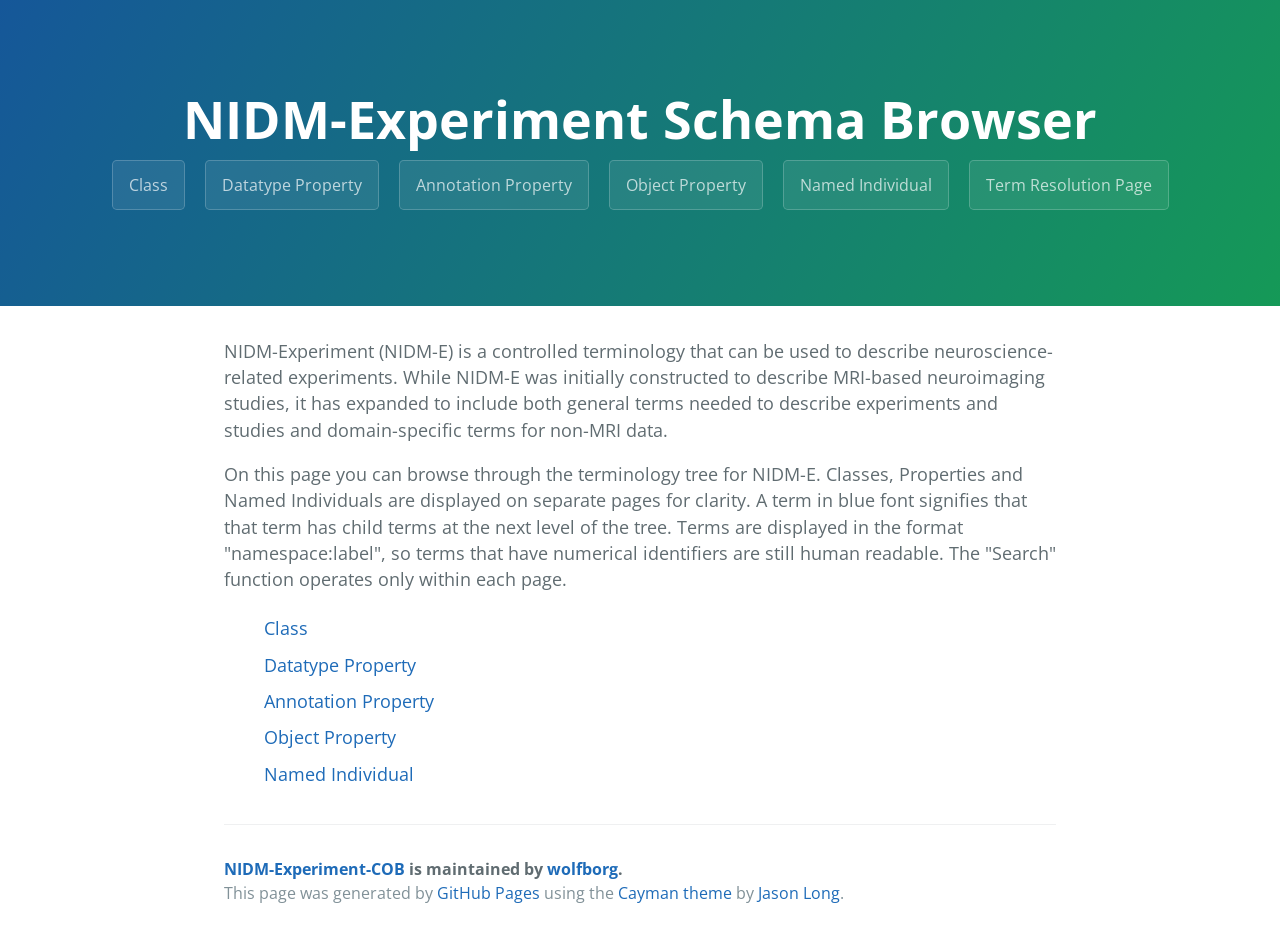
<file: docs/schema_menu.html>
<!DOCTYPE html>
<html lang="en-us">
<head>
  <meta charset="UTF-8">
  <meta name="viewport" content="width=device-width, initial-scale=1">
  <link rel="stylesheet" type="text/css" href="stylesheet/normalize.css" media="screen">
  <link href='https://fonts.googleapis.com/css?family=Open+Sans:400,700' rel='stylesheet' type='text/css'>
  <link rel="stylesheet" type="text/css" href="stylesheet/stylesheet.css" media="screen">
  <link rel="stylesheet" type="text/css" href="stylesheet/github-light.css" media="screen">
</head>
<body>
  <section class="page-header">
    <h1 class="project-name">NIDM-Experiment Schema Browser</h1>
    <a href="schema_class.html" class="btn">Class</a>
    <a href="schema_datatype.html" class="btn">Datatype Property</a>
    <a href="schema_annotation.html" class="btn">Annotation Property</a>
    <a href="schema_object.html" class="btn">Object Property</a>
    <a href="schema_individual.html" class="btn">Named Individual</a>
    <a href="index.html" class="btn">Term Resolution Page</a>
  </section>

  <section class="main-content">
    <section>
      <p>NIDM-Experiment (NIDM-E) is a controlled terminology that can be used to describe neuroscience-related experiments. While NIDM-E was initially constructed to describe MRI-based neuroimaging studies, it has expanded to include both general terms needed to describe experiments and studies and domain-specific terms for non-MRI data.</p>
      <p>On this page you can browse through the terminology tree for NIDM-E. Classes, Properties and Named Individuals are displayed on separate pages for clarity. A term in blue font signifies that that term has child terms at the next level of the tree. Terms are displayed in the format "namespace:label", so terms that have numerical identifiers are still human readable. The "Search" function operates only within each page.</p>
      <ul>
        <li><a href="schema_class.html">Class</a></li>
        <li><a href="schema_datatype.html">Datatype Property</a></li>
        <li><a href="schema_annotation.html">Annotation Property</a></li>
        <li><a href="schema_object.html">Object Property</a></li>
        <li><a href="schema_individual.html">Named Individual</a></li>
      </ul>
    </section>

    <footer class="site-footer">
      <span class="site-footer-owner"><a href="https://github.com/incf-nidash/NIDM-Experiment-COB">NIDM-Experiment-COB</a> is maintained by <a href="https://github.com/wolfborg">wolfborg</a>.</span>
      <span class="site-footer-credits">This page was generated by <a href="https://pages.github.com">GitHub Pages</a> using the <a href="https://github.com/jasonlong/cayman-theme">Cayman theme</a> by <a href="https://twitter.com/jasonlong">Jason Long</a>.</span>
    </footer>    
  </section>
</body>
</html>
</file>
<file: docs/stylesheet/stylesheet.css>
* {
  box-sizing: border-box; }

body {
  padding: 0;
  margin: 0;
  font-family: "Open Sans", "Helvetica Neue", Helvetica, Arial, sans-serif;
  font-size: 16px;
  line-height: 1.5;
  color: #606c71; }

a {
  color: #1e6bb8;
  text-decoration: none; }
  a:hover {
    text-decoration: underline; }

.btn {
  display: inline-block;
  margin-bottom: 1rem;
  color: rgba(255, 255, 255, 0.7);
  background-color: rgba(255, 255, 255, 0.08);
  border-color: rgba(255, 255, 255, 0.2);
  border-style: solid;
  border-width: 1px;
  border-radius: 0.3rem;
  transition: color 0.2s, background-color 0.2s, border-color 0.2s; }
  .btn + .btn {
    margin-left: 1rem; }

.btn:hover {
  color: rgba(255, 255, 255, 0.8);
  text-decoration: none;
  background-color: rgba(255, 255, 255, 0.2);
  border-color: rgba(255, 255, 255, 0.3); }

@media screen and (min-width: 64em) {
  .btn {
    padding: 0.75rem 1rem; } }

@media screen and (min-width: 42em) and (max-width: 64em) {
  .btn {
    padding: 0.6rem 0.9rem;
    font-size: 0.9rem; } }

@media screen and (max-width: 42em) {
  .btn {
    display: block;
    width: 100%;
    padding: 0.75rem;
    font-size: 0.9rem; }
    .btn + .btn {
      margin-top: 1rem;
      margin-left: 0; } }

.page-header {
  color: #fff;
  text-align: center;
  background-color: #159957;
  background-image: linear-gradient(120deg, #155799, #159957); }

@media screen and (min-width: 64em) {
  .page-header {
    padding: 5rem 6rem; } }

@media screen and (min-width: 42em) and (max-width: 64em) {
  .page-header {
    padding: 3rem 4rem; } }

@media screen and (max-width: 42em) {
  .page-header {
    padding: 2rem 1rem; } }

.project-name {
  margin-top: 0;
  margin-bottom: 0.1rem; }

@media screen and (min-width: 64em) {
  .project-name {
    font-size: 3.25rem; } }

@media screen and (min-width: 42em) and (max-width: 64em) {
  .project-name {
    font-size: 2.25rem; } }

@media screen and (max-width: 42em) {
  .project-name {
    font-size: 1.75rem; } }

.project-tagline {
  margin-bottom: 2rem;
  font-weight: normal;
  opacity: 0.7; }

@media screen and (min-width: 64em) {
  .project-tagline {
    font-size: 1.25rem; } }

@media screen and (min-width: 42em) and (max-width: 64em) {
  .project-tagline {
    font-size: 1.15rem; } }

@media screen and (max-width: 42em) {
  .project-tagline {
    font-size: 1rem; } }

.main-content :first-child {
  margin-top: 0; }
.main-content img {
  max-width: 100%; }
.main-content h1, .main-content h2, .main-content h3, .main-content h4, .main-content h5, .main-content h6 {
  margin-top: 2rem;
  margin-bottom: 1rem;
  font-weight: normal;
  color: #159957; }
.main-content p {
  margin-bottom: 1em; }
.main-content code {
  padding: 2px 4px;
  font-family: Consolas, "Liberation Mono", Menlo, Courier, monospace;
  font-size: 0.9rem;
  color: #383e41;
  background-color: #f3f6fa;
  border-radius: 0.3rem; }
.main-content pre {
  padding: 0.8rem;
  margin-top: 0;
  margin-bottom: 1rem;
  font: 1rem Consolas, "Liberation Mono", Menlo, Courier, monospace;
  color: #567482;
  word-wrap: normal;
  background-color: #f3f6fa;
  border: solid 1px #dce6f0;
  border-radius: 0.3rem; }
  .main-content pre > code {
    padding: 0;
    margin: 0;
    font-size: 0.9rem;
    color: #567482;
    word-break: normal;
    white-space: pre;
    background: transparent;
    border: 0; }
.main-content .highlight {
  margin-bottom: 1rem; }
  .main-content .highlight pre {
    margin-bottom: 0;
    word-break: normal; }
.main-content .highlight pre, .main-content pre {
  padding: 0.8rem;
  overflow: auto;
  font-size: 0.9rem;
  line-height: 1.45;
  border-radius: 0.3rem; }
.main-content pre code, .main-content pre tt {
  display: inline;
  max-width: initial;
  padding: 0;
  margin: 0;
  overflow: initial;
  line-height: inherit;
  word-wrap: normal;
  background-color: transparent;
  border: 0; }
  .main-content pre code:before, .main-content pre code:after, .main-content pre tt:before, .main-content pre tt:after {
    content: normal; }
.main-content ul, .main-content ol {
  margin-top: 0; }
.main-content blockquote {
  padding: 0 1rem;
  margin-left: 0;
  color: #819198;
  border-left: 0.3rem solid #dce6f0; }
  .main-content blockquote > :first-child {
    margin-top: 0; }
  .main-content blockquote > :last-child {
    margin-bottom: 0; }
.main-content table {
  display: block;
  width: 100%;
  overflow: auto;
  word-break: normal;
  word-break: keep-all; }
  .main-content table th {
    font-weight: bold; }
  .main-content table th, .main-content table td {
    padding: 0.5rem 1rem;
    border: 1px solid #e9ebec; }
.main-content dl {
  padding: 0; }
  .main-content dl dt {
    padding: 0;
    margin-top: 1rem;
    font-size: 1rem;
    font-weight: bold; }
  .main-content dl dd {
    padding: 0;
    margin-bottom: 1rem; }
.main-content hr {
  height: 2px;
  padding: 0;
  margin: 1rem 0;
  background-color: #eff0f1;
  border: 0; }

@media screen and (min-width: 64em) {
  .main-content {
    max-width: 64rem;
    padding: 2rem 6rem;
    margin: 0 auto;
    font-size: 1.1rem; } }

@media screen and (min-width: 42em) and (max-width: 64em) {
  .main-content {
    padding: 2rem 4rem;
    font-size: 1.1rem; } }

@media screen and (max-width: 42em) {
  .main-content {
    padding: 2rem 1rem;
    font-size: 1rem; } }

.site-footer {
  padding-top: 2rem;
  margin-top: 2rem;
  border-top: solid 1px #eff0f1; }

.site-footer-owner {
  display: block;
  font-weight: bold; }

.site-footer-credits {
  color: #819198; }

@media screen and (min-width: 64em) {
  .site-footer {
    font-size: 1rem; } }

@media screen and (min-width: 42em) and (max-width: 64em) {
  .site-footer {
    font-size: 1rem; } }

@media screen and (max-width: 42em) {
  .site-footer {
    font-size: 0.9rem; } }

figure {
  width: 2000px;
  margin-left: -150px;
}

img {
  width: 1100px;
}

ul { 
  list-style-type: none;
}

ul li {
  padding-top: 5px;
  padding-bottom: 5px;
}
</file>
<file: docs/stylesheet/github-light.css>
/*
The MIT License (MIT)

Copyright (c) 2015 GitHub, Inc.

Permission is hereby granted, free of charge, to any person obtaining a copy
of this software and associated documentation files (the "Software"), to deal
in the Software without restriction, including without limitation the rights
to use, copy, modify, merge, publish, distribute, sublicense, and/or sell
copies of the Software, and to permit persons to whom the Software is
furnished to do so, subject to the following conditions:

The above copyright notice and this permission notice shall be included in all
copies or substantial portions of the Software.

THE SOFTWARE IS PROVIDED "AS IS", WITHOUT WARRANTY OF ANY KIND, EXPRESS OR
IMPLIED, INCLUDING BUT NOT LIMITED TO THE WARRANTIES OF MERCHANTABILITY,
FITNESS FOR A PARTICULAR PURPOSE AND NONINFRINGEMENT. IN NO EVENT SHALL THE
AUTHORS OR COPYRIGHT HOLDERS BE LIABLE FOR ANY CLAIM, DAMAGES OR OTHER
LIABILITY, WHETHER IN AN ACTION OF CONTRACT, TORT OR OTHERWISE, ARISING FROM,
OUT OF OR IN CONNECTION WITH THE SOFTWARE OR THE USE OR OTHER DEALINGS IN THE
SOFTWARE.

*/

.pl-c /* comment */ {
  color: #969896;
}

.pl-c1      /* constant, markup.raw, meta.diff.header, meta.module-reference, meta.property-name, support, support.constant, support.variable, variable.other.constant */,
.pl-s .pl-v /* string variable */ {
  color: #0086b3;
}

.pl-e  /* entity */,
.pl-en /* entity.name */ {
  color: #795da3;
}

.pl-s .pl-s1 /* string source */,
.pl-smi      /* storage.modifier.import, storage.modifier.package, storage.type.java, variable.other, variable.parameter.function */ {
  color: #333;
}

.pl-ent /* entity.name.tag */ {
  color: #63a35c;
}

.pl-k /* keyword, storage, storage.type */ {
  color: #a71d5d;
}

.pl-pds              /* punctuation.definition.string, string.regexp.character-class */,
.pl-s                /* string */,
.pl-s .pl-pse .pl-s1 /* string punctuation.section.embedded source */,
.pl-sr               /* string.regexp */,
.pl-sr .pl-cce       /* string.regexp constant.character.escape */,
.pl-sr .pl-sra       /* string.regexp string.regexp.arbitrary-repitition */,
.pl-sr .pl-sre       /* string.regexp source.ruby.embedded */ {
  color: #183691;
}

.pl-v /* variable */ {
  color: #ed6a43;
}

.pl-id /* invalid.deprecated */ {
  color: #b52a1d;
}

.pl-ii /* invalid.illegal */ {
  background-color: #b52a1d;
  color: #f8f8f8;
}

.pl-sr .pl-cce /* string.regexp constant.character.escape */ {
  color: #63a35c;
  font-weight: bold;
}

.pl-ml /* markup.list */ {
  color: #693a17;
}

.pl-mh        /* markup.heading */,
.pl-mh .pl-en /* markup.heading entity.name */,
.pl-ms        /* meta.separator */ {
  color: #1d3e81;
  font-weight: bold;
}

.pl-mq /* markup.quote */ {
  color: #008080;
}

.pl-mi /* markup.italic */ {
  color: #333;
  font-style: italic;
}

.pl-mb /* markup.bold */ {
  color: #333;
  font-weight: bold;
}

.pl-md /* markup.deleted, meta.diff.header.from-file */ {
  background-color: #ffecec;
  color: #bd2c00;
}

.pl-mi1 /* markup.inserted, meta.diff.header.to-file */ {
  background-color: #eaffea;
  color: #55a532;
}

.pl-mdr /* meta.diff.range */ {
  color: #795da3;
  font-weight: bold;
}

.pl-mo /* meta.output */ {
  color: #1d3e81;
}
</file>
